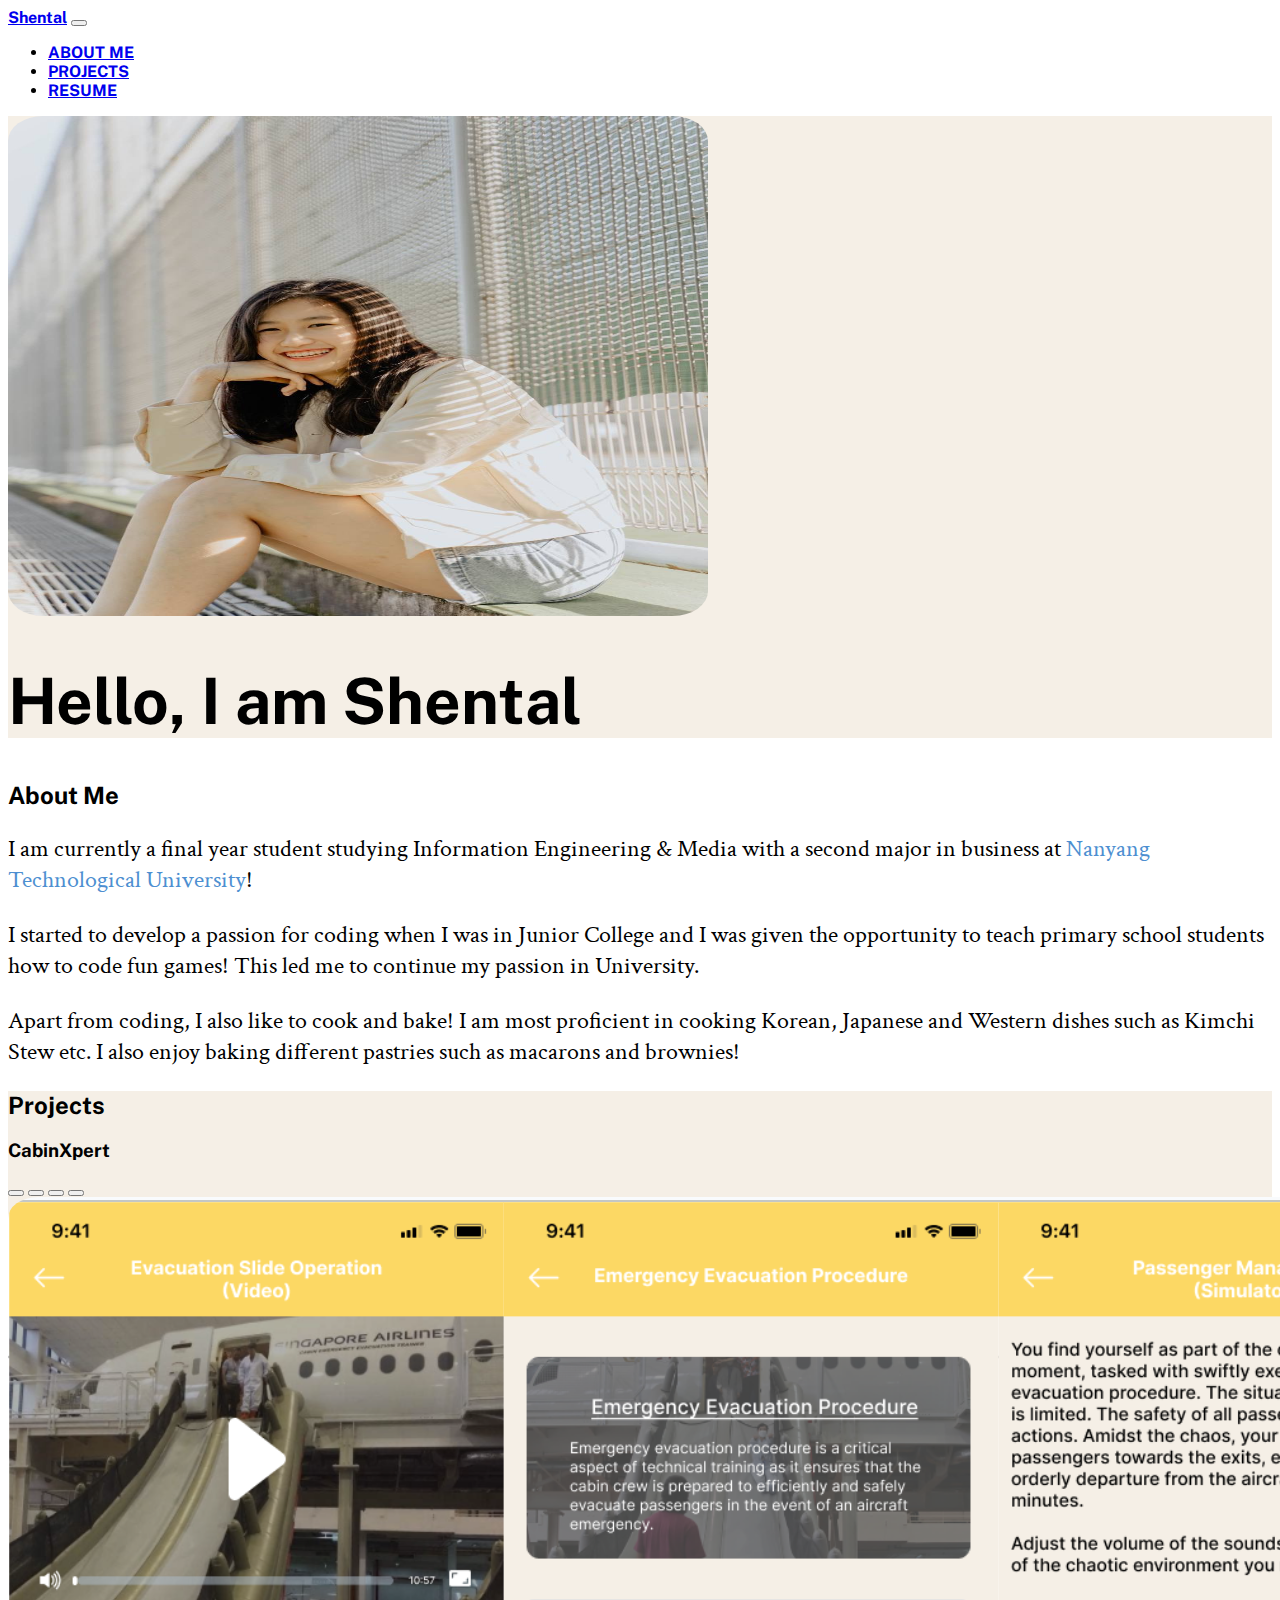
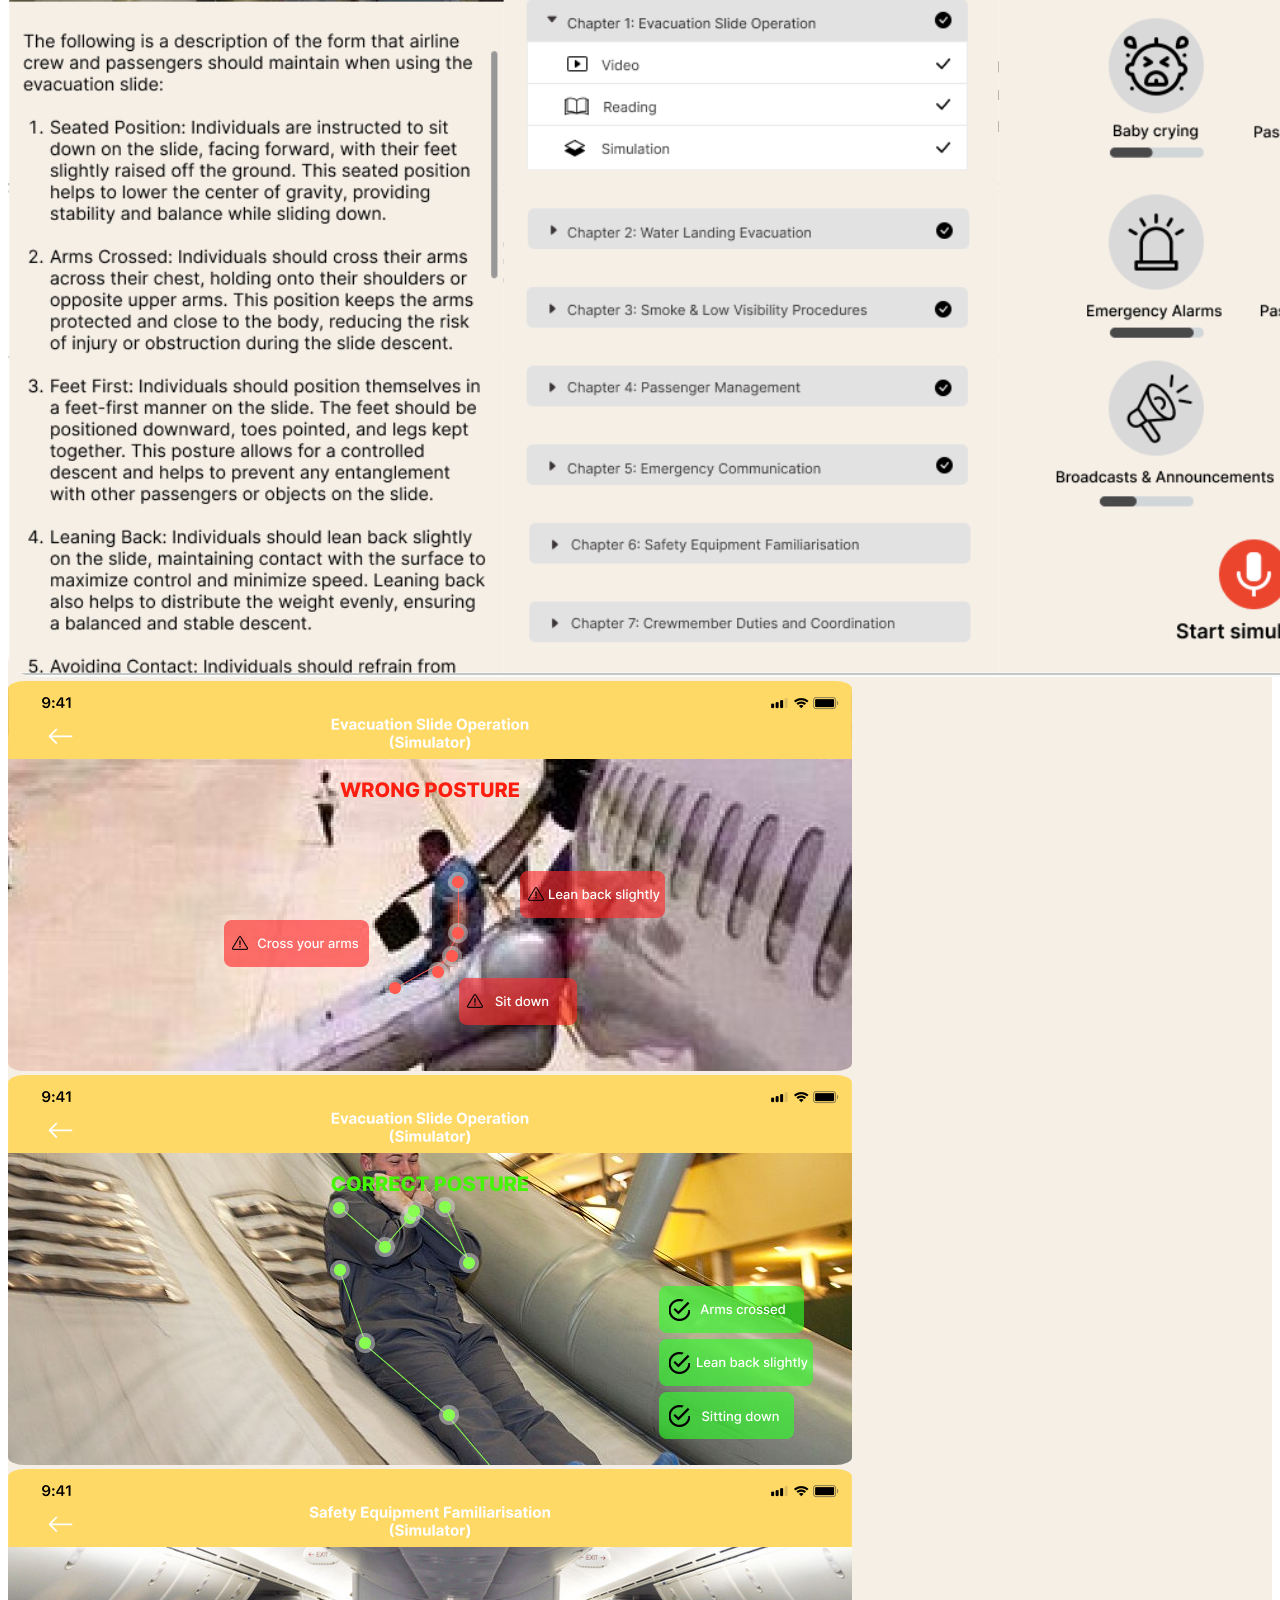
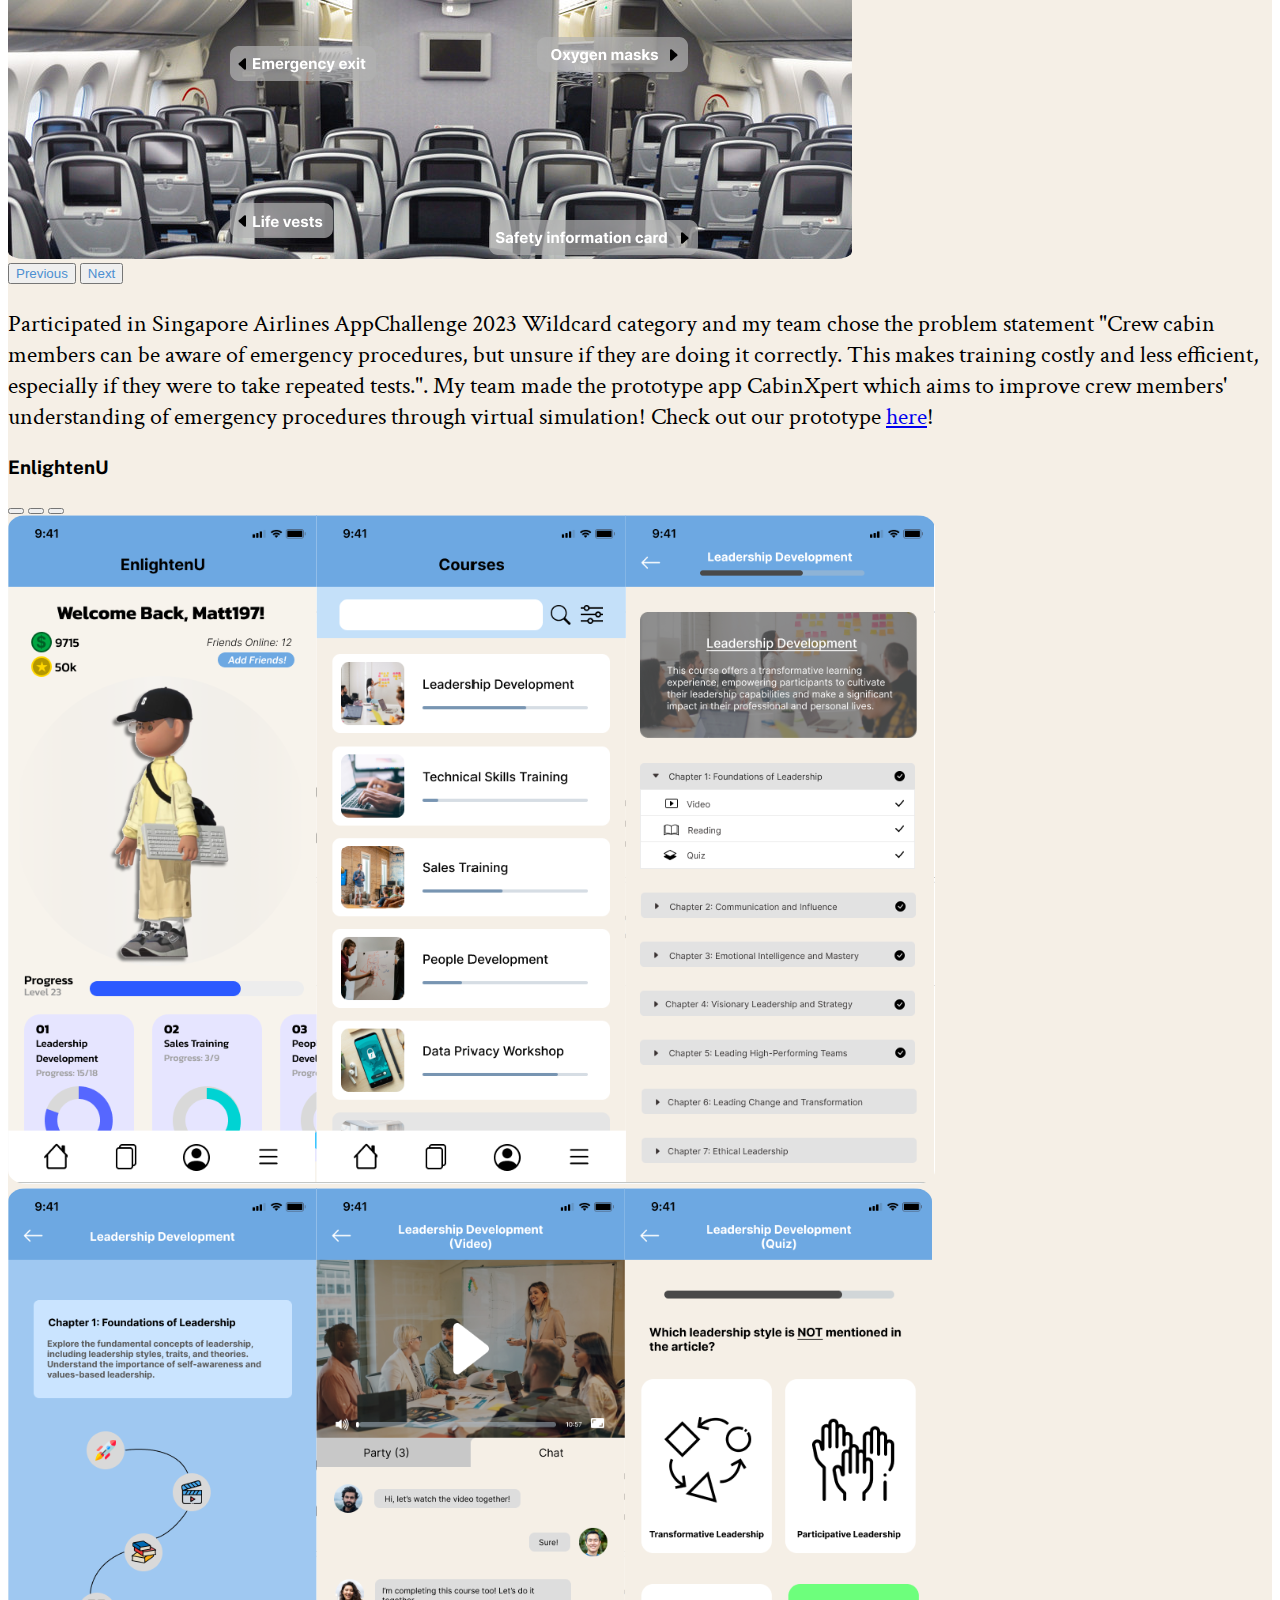
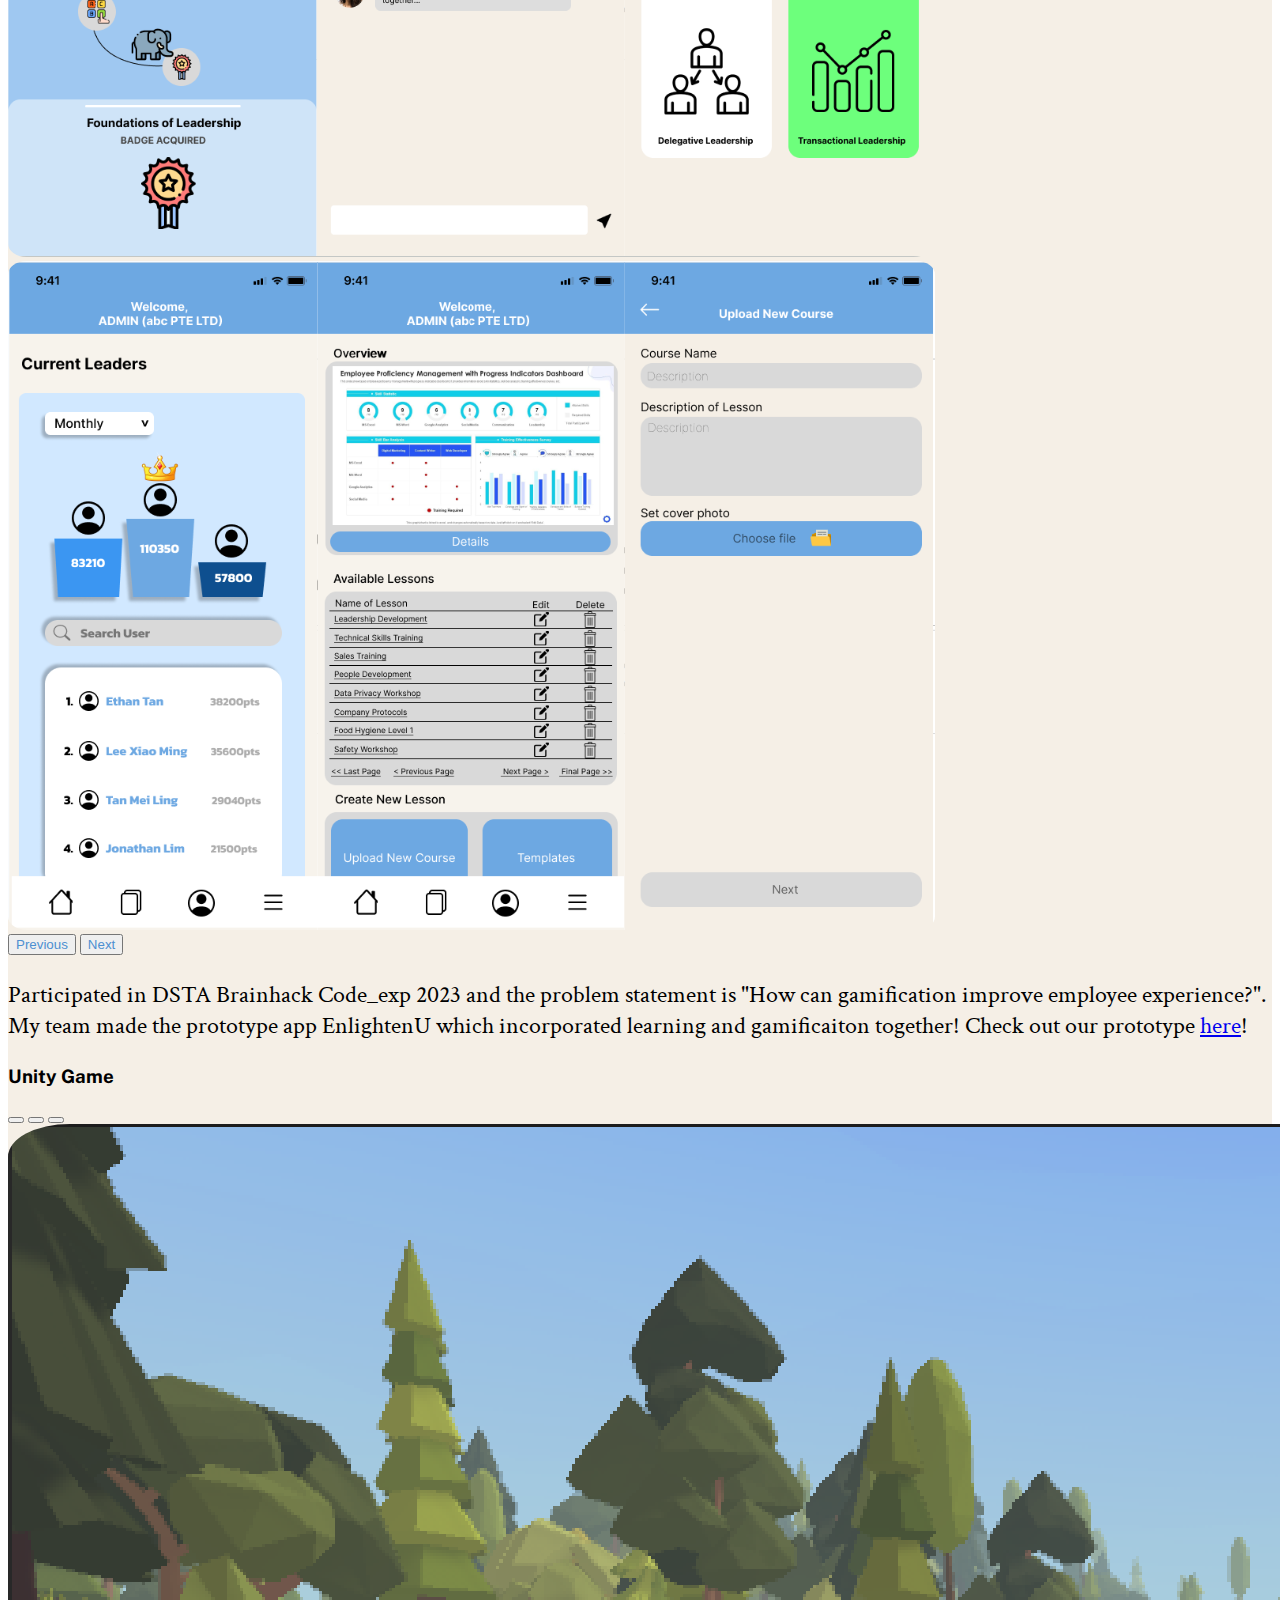
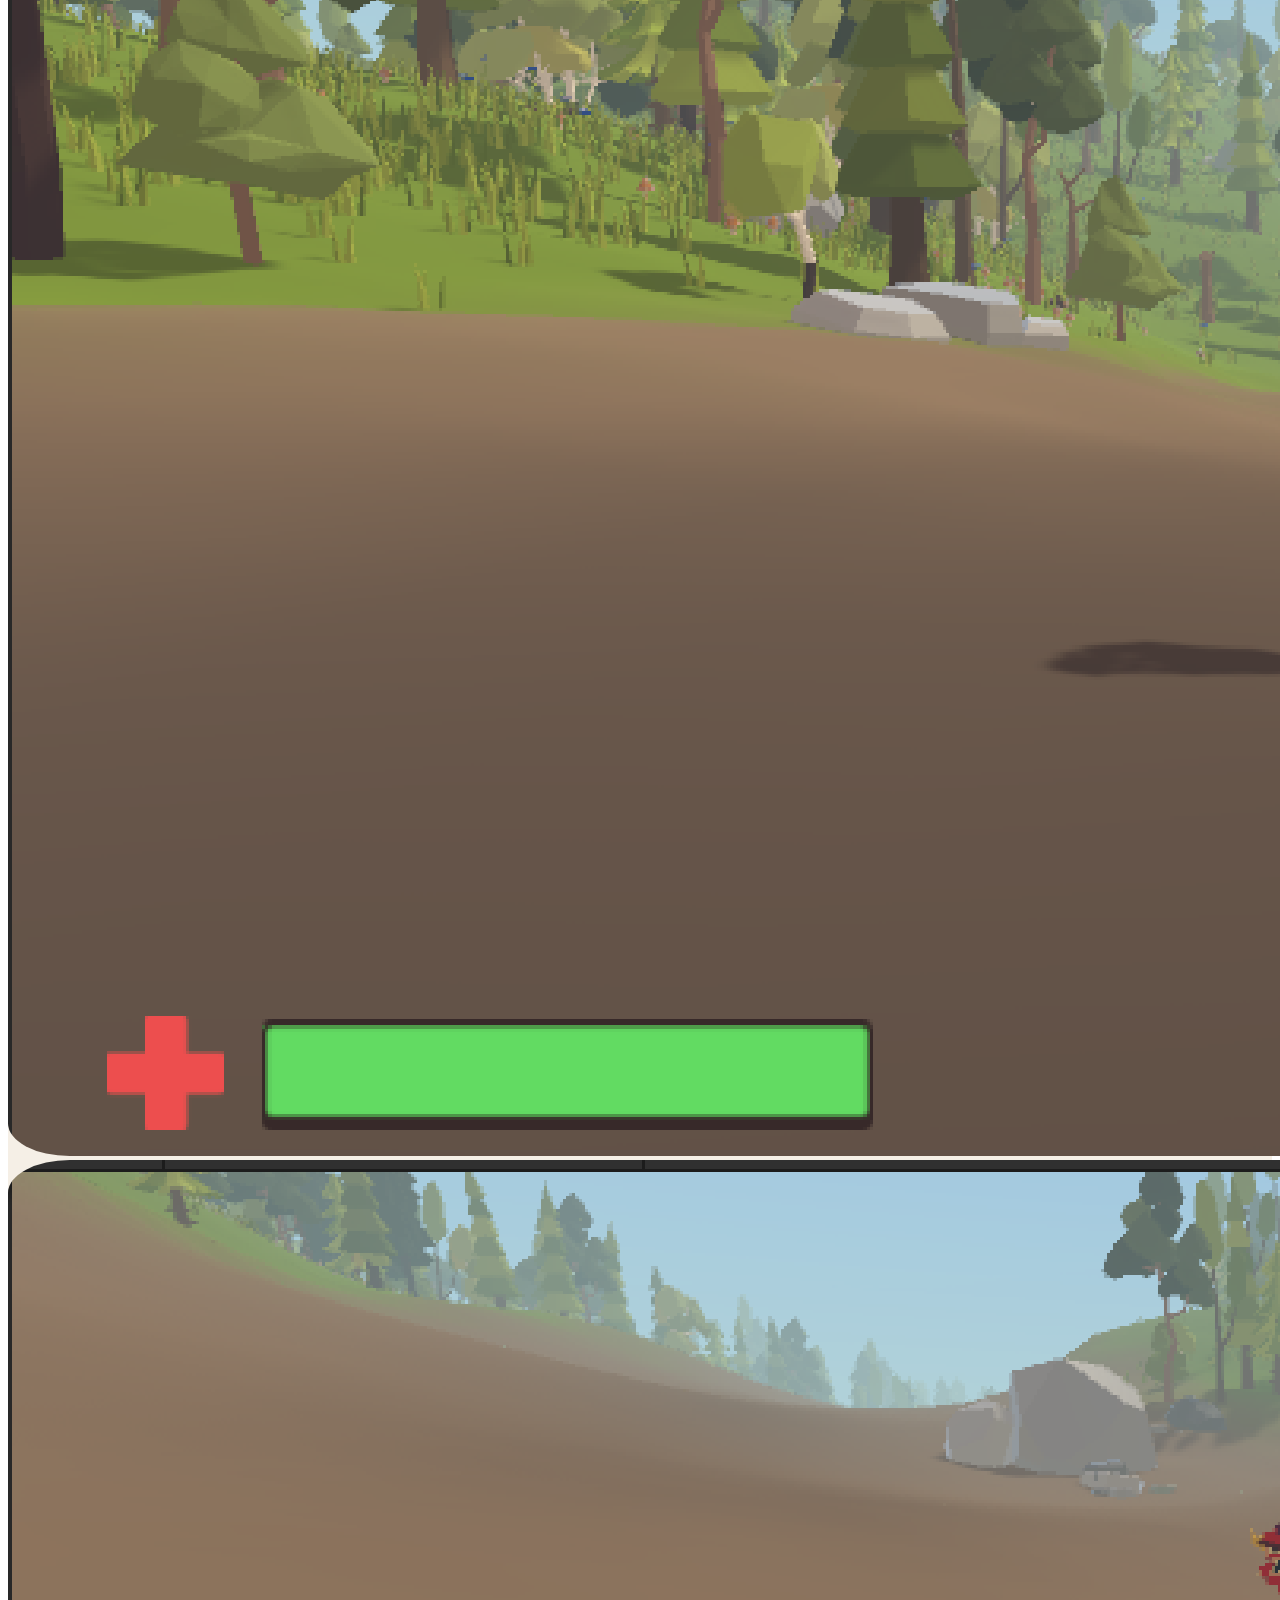
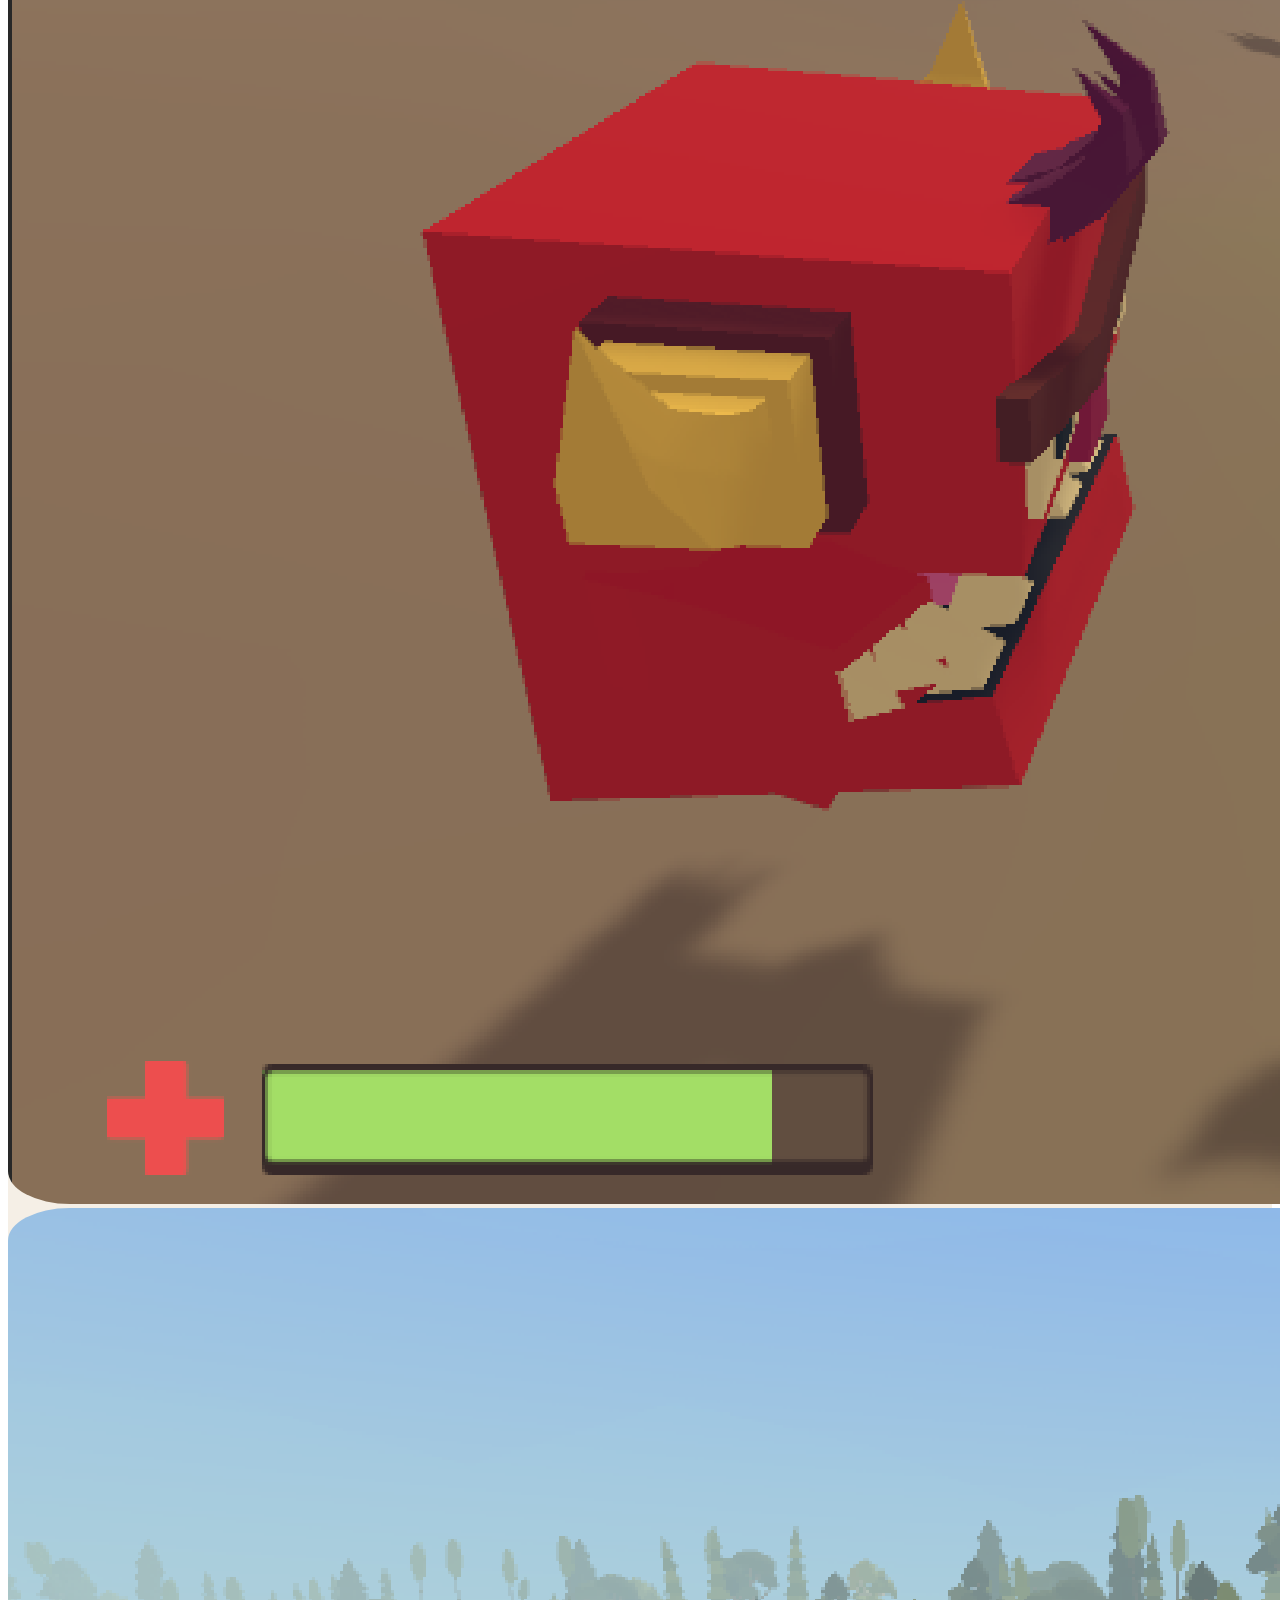
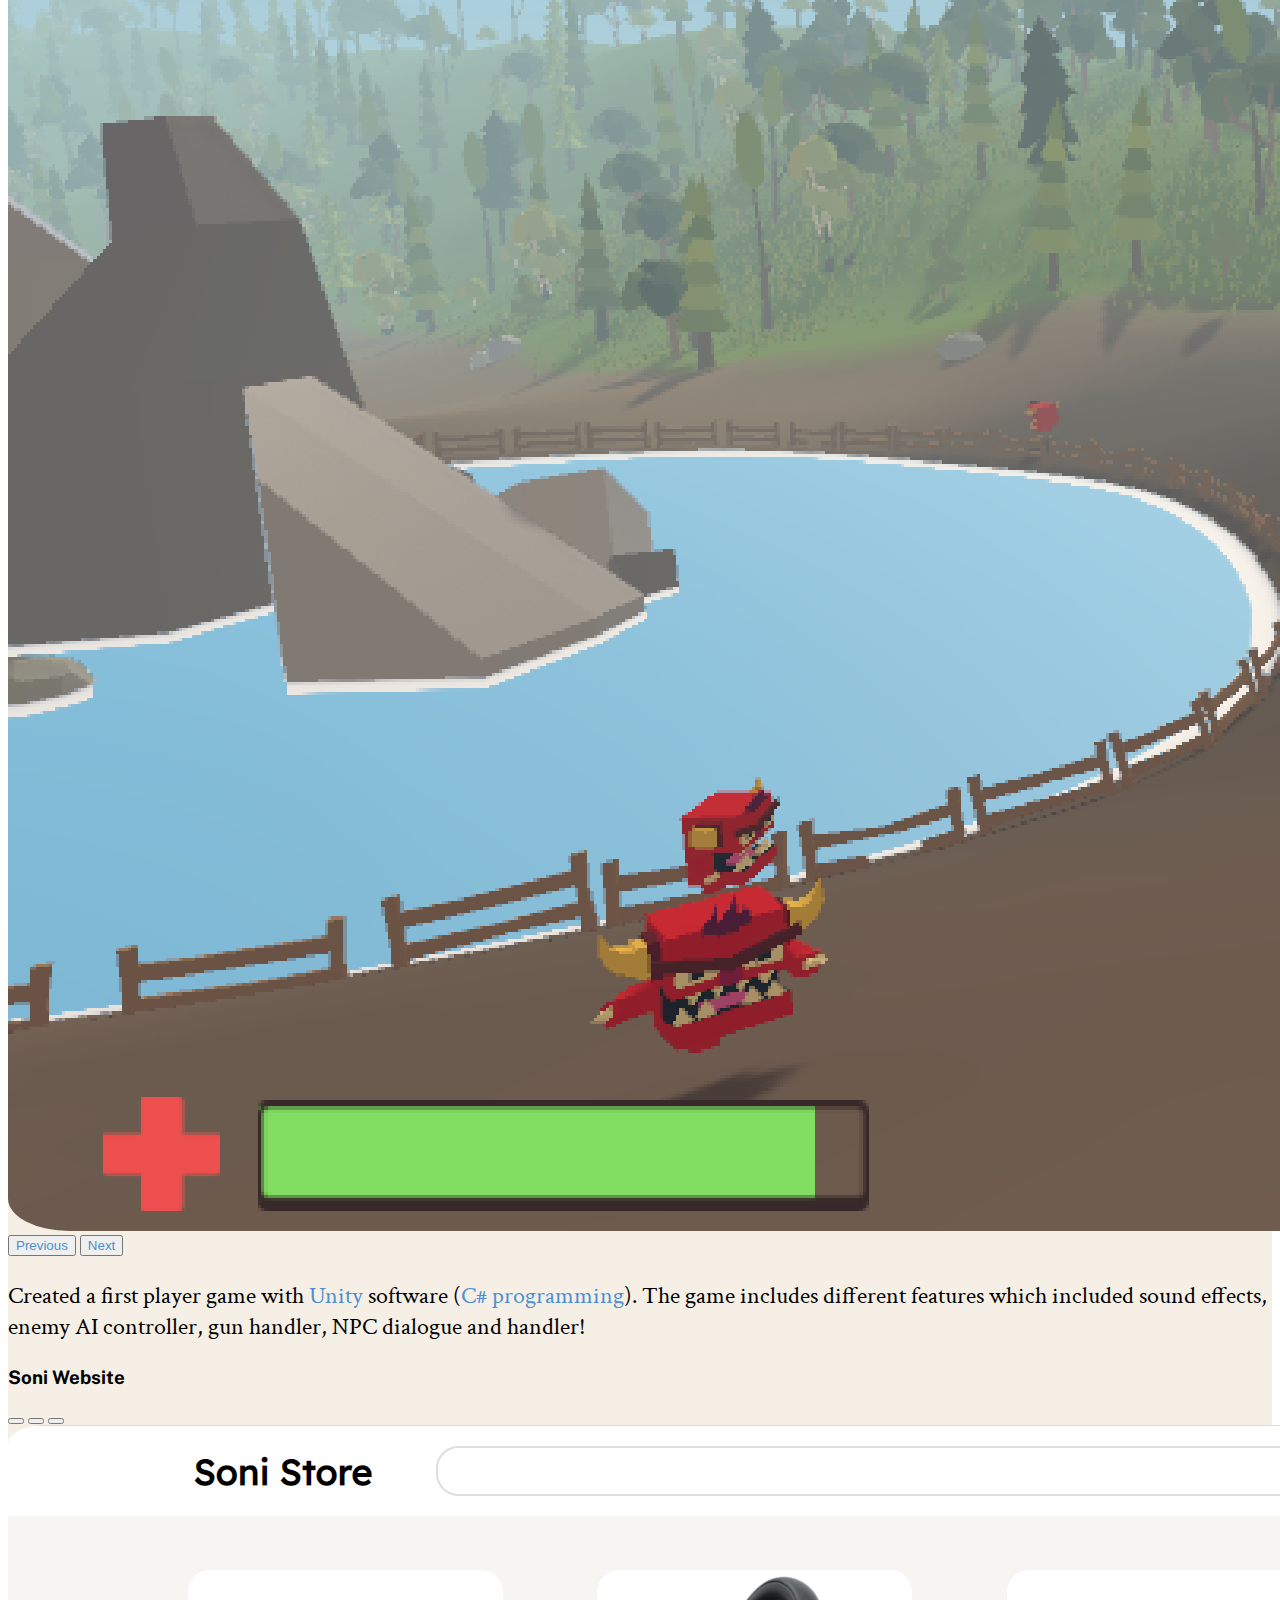
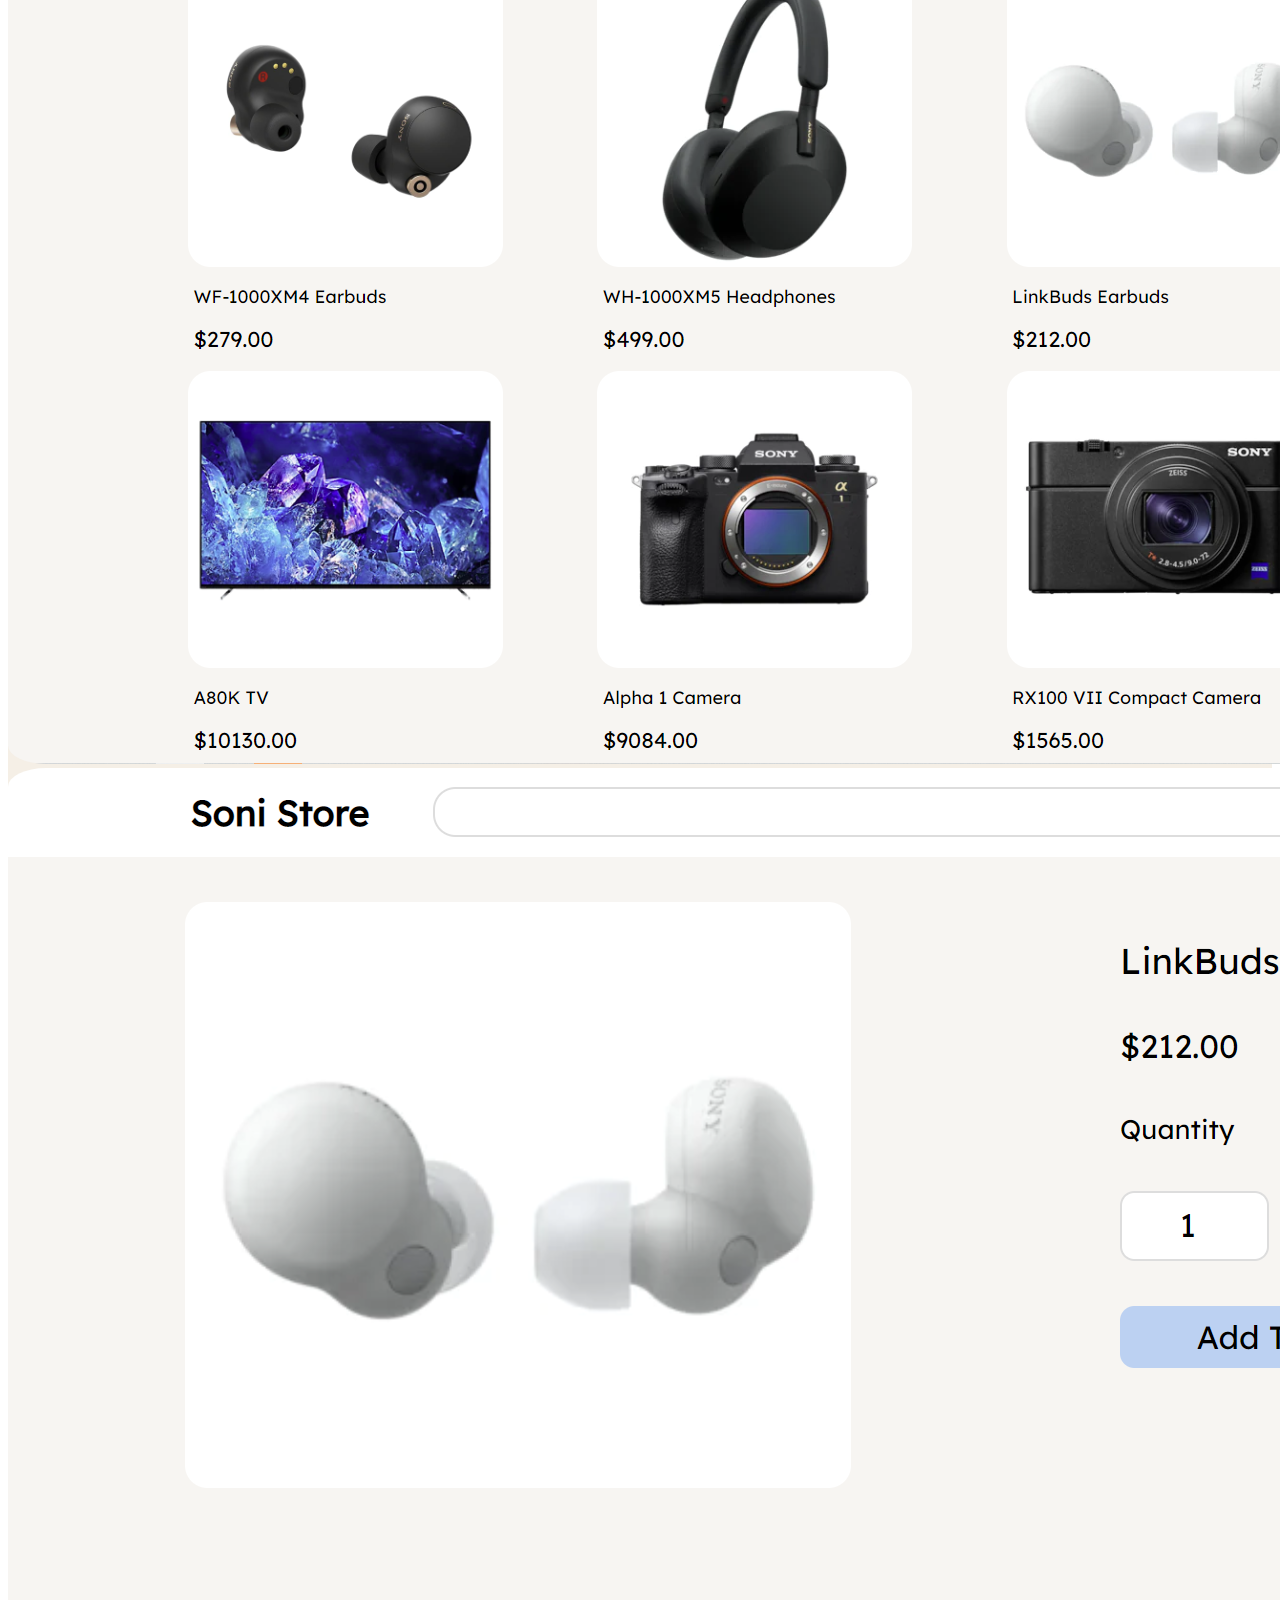
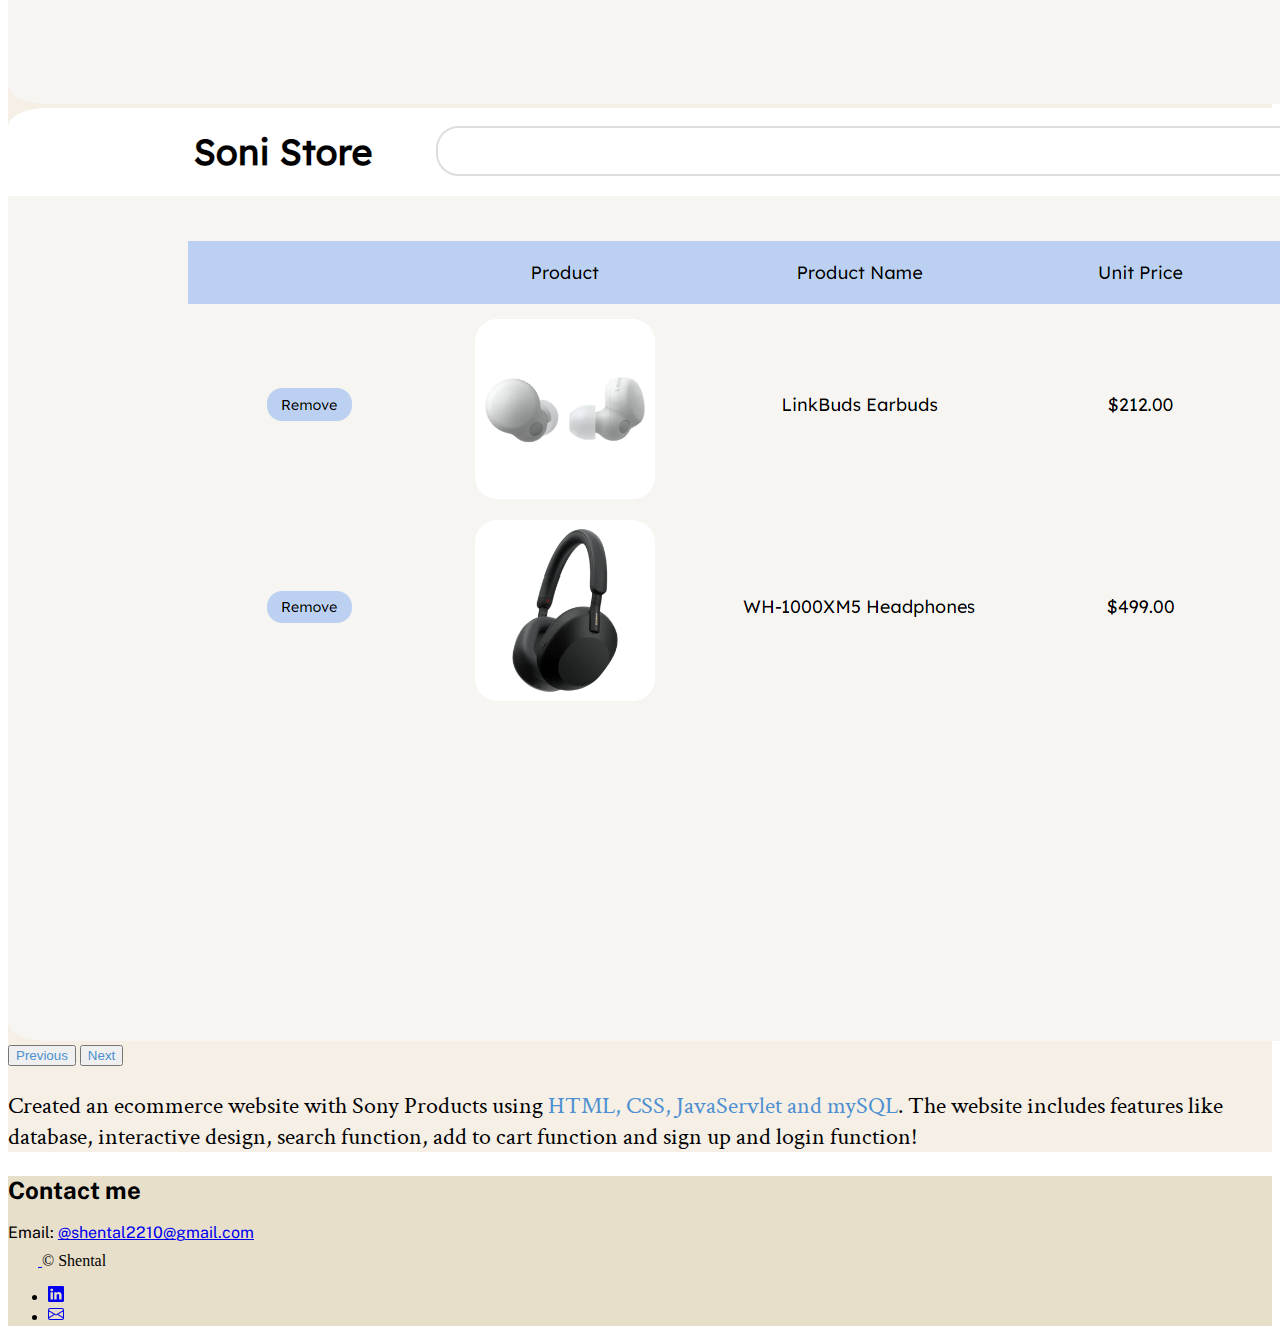
<file: index.html>
<!DOCTYPE html>
<html lang="en">

<head>
    <meta charset="UTF-8">
    <meta http-equiv="X-UA-Compatible" content="IE=edge">
    <meta name="viewport" content="width=device-width, initial-scale=1.0">
    <title>Shental Ang</title>
    <link rel="icon" type="image/x-icon" href="./Assets/images/shental-icon.jpg">
    <link href="https://cdn.jsdelivr.net/npm/bootstrap@5.3.0-alpha3/dist/css/bootstrap.min.css" rel="stylesheet"
        integrity="sha384-KK94CHFLLe+nY2dmCWGMq91rCGa5gtU4mk92HdvYe+M/SXH301p5ILy+dN9+nJOZ" crossorigin="anonymous">
    <link rel="preconnect" href="https://fonts.googleapis.com">
    <link rel="preconnect" href="https://fonts.gstatic.com" crossorigin>
    <link
        href="https://fonts.googleapis.com/css2?family=Crimson+Text&family=Libre+Baskerville&family=Public+Sans&display=swap"
        rel="stylesheet">
    <link href="./style.css" rel="stylesheet">
</head>

<body>
    <nav class="navbar navbar-expand-lg bg-body-tertiary">
        <div class="container-fluid">
            <a class="navbar-brand" href="#">Shental</a>
            <button class="navbar-toggler" type="button" data-bs-toggle="collapse"
                data-bs-target="#navbarSupportedContent" aria-controls="navbarSupportedContent" aria-expanded="false"
                aria-label="Toggle navigation">
                <span class="navbar-toggler-icon"></span>
            </button>
            <div class="collapse navbar-collapse" id="navbarSupportedContent">
                <ul class="navbar-nav me-auto mb-2 mb-lg-0">
                    <li class="nav-item">
                        <a class="nav-link active" aria-current="page" href="#about-me">ABOUT ME</a>
                    </li>
                    <li class="nav-item">
                        <a class="nav-link active" aria-current="page" href="#portfolio">PROJECTS</a>
                    </li>
                    <li class="nav-item">
                        <a class="nav-link active" href="./Assets/documents/Shental_Ang_Resume_2023.pdf">RESUME</a>
                    </li>

                </ul>
            </div>
        </div>
    </nav>
    <section id="title">
        <div class="container  px-4 py-5">
            <div class="row flex-lg-row-reverse align-items-center g-5 py-5">
                <div class="col-10 col-sm-8 col-lg-6">
                    <img src="./Assets/images/shental-shoot.jpg" class="d-block mx-lg-auto img-fluid"
                        alt="Bootstrap Themes" width="700" height="500" loading="lazy">
                </div>
                <div class="col-lg-6">
                    <h1 class="display-5 fw-bold text-body-emphasis lh-1 mb-3">Hello, I am Shental</h1>

                </div>
            </div>
        </div>
    </section>

    <section id="about-me">
        <div class="container py-5">
            <h2>About Me</h2>
            <p>I am currently a final year student studying Information Engineering & Media with a
                second major in business at <span>Nanyang Technological University</span>! 
            </p>
            <p>
                I started to develop a passion for coding when I was in Junior College and I was given the opportunity to teach primary school students how to code fun games! This led me to continue my passion in University.
            </p>
            <p>
                Apart from coding, I also like to cook and bake! I am most proficient in cooking Korean, Japanese and Western dishes such as Kimchi Stew etc. I also enjoy baking different pastries such as macarons and brownies!
            </p>
        </div>
    </section>

    <section id="portfolio">
        <div class="container py-5">
            <h2>Projects</h2>
            <div class="container">
                <div class="row my-5">
                    <h3>CabinXpert</h3>
                    <div class="col-12 col-sm-6 my-3">
                        <div id="carouselExampleIndicators" class="carousel slide">
                            <div class="carousel-indicators">
                                <button type="button" data-bs-target="#carouselExampleIndicators" data-bs-slide-to="0"
                                    class="active" aria-current="true" aria-label="Slide 1"></button>
                                <button type="button" data-bs-target="#carouselExampleIndicators" data-bs-slide-to="1"
                                    aria-label="Slide 2"></button>
                                <button type="button" data-bs-target="#carouselExampleIndicators" data-bs-slide-to="2"
                                    aria-label="Slide 3"></button>
                                <button type="button" data-bs-target="#carouselExampleIndicators" data-bs-slide-to="3"
                                    aria-label="Slide 4"></button>
                            </div>
                            <div class="carousel-inner">
                                <div class="carousel-item active">
                                    <img src="./Assets/images/CabinXpert_Image1.png" class="d-block w-100"
                                        alt="CabinXpert picture 1">
                                </div>
                                <div class="carousel-item">
                                    <img src="./Assets/images/CabinXpert_Image2.png" class="d-block w-100"
                                        alt="CabinXpert picture 2">
                                </div>
                                <div class="carousel-item">
                                    <img src="./Assets/images/CabinXpert_Image3.png" class="d-block w-100"
                                        alt="CabinXpert picture 3">
                                </div>
                                <div class="carousel-item">
                                    <img src="./Assets/images/CabinXpert_Image4.png" class="d-block w-100"
                                        alt="CabinXpert picture 4">
                                </div>
                            </div>
                            <button class="carousel-control-prev" type="button"
                                data-bs-target="#carouselExampleIndicators" data-bs-slide="prev">
                                <span class="carousel-control-prev-icon" aria-hidden="true"></span>
                                <span class="visually-hidden">Previous</span>
                            </button>
                            <button class="carousel-control-next" type="button"
                                data-bs-target="#carouselExampleIndicators" data-bs-slide="next">
                                <span class="carousel-control-next-icon" aria-hidden="true"></span>
                                <span class="visually-hidden">Next</span>
                            </button>
                        </div>
                    </div>
                    <div class="col-12 col-sm-6 my-3">
                        <p>Participated in Singapore Airlines AppChallenge 2023 Wildcard category and my team chose the problem statement "Crew cabin members can be aware of emergency procedures, but unsure if they are doing it correctly. This makes training costly and less efficient, especially if they were to take repeated tests.". My team made the prototype app CabinXpert which aims to improve crew members' understanding of emergency procedures through virtual simulation! Check out our prototype <a href=https://www.figma.com/file/14FqvxL669tnw0Mos39UJM/Singapore-Airlines-AppChallenge-(Team-Rojak)?type=design&node-id=0%3A1&mode=design&t=eUwgIhXijuMPXTD1-1>here</a>! </p>
                    </div>
                </div>
                <div class="row my-5">
                    <h3>EnlightenU</h3>
                    <div class="col-12 col-sm-6 my-3">
                        <div id="carouselExampleIndicators2" class="carousel slide">
                            <div class="carousel-indicators">
                                <button type="button" data-bs-target="#carouselExampleIndicators2" data-bs-slide-to="0"
                                    class="active" aria-current="true" aria-label="Slide 1"></button>
                                <button type="button" data-bs-target="#carouselExampleIndicators2" data-bs-slide-to="1"
                                    aria-label="Slide 2"></button>
                                <button type="button" data-bs-target="#carouselExampleIndicators2" data-bs-slide-to="2"
                                    aria-label="Slide 3"></button>
                            </div>
                            <div class="carousel-inner">
                                <div class="carousel-item active">
                                    <img src="./Assets/images/EnlightenU_Image1.png" class="d-block w-100"
                                        alt="EnlightenU picture 1">
                                </div>
                                <div class="carousel-item">
                                    <img src="./Assets/images/EnlightenU_Image2.png" class="d-block w-100"
                                        alt="EnlightenU picture 2">
                                </div>
                                <div class="carousel-item">
                                    <img src="./Assets/images/EnlightenU_Image3.png" class="d-block w-100"
                                        alt="EnlightenU picture 3">
                                </div>
                            </div>
                            <button class="carousel-control-prev" type="button"
                                data-bs-target="#carouselExampleIndicators2" data-bs-slide="prev">
                                <span class="carousel-control-prev-icon" aria-hidden="true"></span>
                                <span class="visually-hidden">Previous</span>
                            </button>
                            <button class="carousel-control-next" type="button"
                                data-bs-target="#carouselExampleIndicators2" data-bs-slide="next">
                                <span class="carousel-control-next-icon" aria-hidden="true"></span>
                                <span class="visually-hidden">Next</span>
                            </button>
                        </div>
                    </div>
                    <div class="col-12 col-sm-6 my-3">
                        <p>Participated in DSTA Brainhack Code_exp 2023 and the problem statement is "How can gamification improve employee experience?". My team made the prototype app EnlightenU which incorporated learning and gamificaiton together! Check out our prototype <a href=https://www.figma.com/file/0Y45Oz3IOoScq7F2qzMcg3/DSTA-Code-exp-2023-Cat-2-Group-70-Prototype?type=design&node-id=87%3A323&mode=design&t=LSyE2SX0fNsZSyWi-1>here</a>! </p>
                    </div>
                </div>
                <div class="row my-5">
                    <h3>Unity Game</h3>
                    <div class="col-12 col-sm-6 my-3">
                        <div id="carouselExampleIndicators3" class="carousel slide">
                            <div class="carousel-indicators">
                                <button type="button" data-bs-target="#carouselExampleIndicators3" data-bs-slide-to="0"
                                    class="active" aria-current="true" aria-label="Slide 1"></button>
                                <button type="button" data-bs-target="#carouselExampleIndicators3" data-bs-slide-to="1"
                                    aria-label="Slide 2"></button>
                                <button type="button" data-bs-target="#carouselExampleIndicators3" data-bs-slide-to="2"
                                    aria-label="Slide 3"></button>
                            </div>
                            <div class="carousel-inner">
                                <div class="carousel-item active">
                                    <img src="./Assets/images/unity-game-1.png" class="d-block w-100"
                                        alt="unity game picture 1">
                                </div>
                                <div class="carousel-item">
                                    <img src="./Assets/images/unity-game-2.png" class="d-block w-100"
                                        alt="unity game picture 2">
                                </div>
                                <div class="carousel-item">
                                    <img src="./Assets/images/unity-game-3.png" class="d-block w-100"
                                        alt="unity game picture 3">
                                </div>
                            </div>
                            <button class="carousel-control-prev" type="button"
                                data-bs-target="#carouselExampleIndicators3" data-bs-slide="prev">
                                <span class="carousel-control-prev-icon" aria-hidden="true"></span>
                                <span class="visually-hidden">Previous</span>
                            </button>
                            <button class="carousel-control-next" type="button"
                                data-bs-target="#carouselExampleIndicators3" data-bs-slide="next">
                                <span class="carousel-control-next-icon" aria-hidden="true"></span>
                                <span class="visually-hidden">Next</span>
                            </button>
                        </div>
                    </div>
                    <div class="col-12 col-sm-6 my-3">
                        <p>Created a first player game with <span>Unity</span> software (<span>C# programming</span>). The game includes different features which included sound effects, enemy AI controller, gun handler, NPC dialogue and handler!
                             </p>
                    </div>
                </div>
                <div class="row my-5">
                    <h3>Soni Website</h3>
                    <div class="col-12 col-sm-6 my-3">
                        <div id="carouselExampleIndicators4" class="carousel slide">
                            <div class="carousel-indicators">
                                <button type="button" data-bs-target="#carouselExampleIndicators4" data-bs-slide-to="0"
                                    class="active" aria-current="true" aria-label="Slide 1"></button>
                                <button type="button" data-bs-target="#carouselExampleIndicators4" data-bs-slide-to="1"
                                    aria-label="Slide 2"></button>
                                <button type="button" data-bs-target="#carouselExampleIndicators4" data-bs-slide-to="2"
                                    aria-label="Slide 3"></button>
                            </div>
                            <div class="carousel-inner">
                                <div class="carousel-item active">
                                    <img src="./Assets/images/sonistore-1.png" class="d-block w-100"
                                        alt="unity game picture 1">
                                </div>
                                <div class="carousel-item">
                                    <img src="./Assets/images/sonistore-2.png" class="d-block w-100"
                                        alt="unity game picture 2">
                                </div>
                                <div class="carousel-item">
                                    <img src="./Assets/images/sonistore-3.png" class="d-block w-100"
                                        alt="unity game picture 3">
                                </div>
                            </div>
                            <button class="carousel-control-prev" type="button"
                                data-bs-target="#carouselExampleIndicators4" data-bs-slide="prev">
                                <span class="carousel-control-prev-icon" aria-hidden="true"></span>
                                <span class="visually-hidden">Previous</span>
                            </button>
                            <button class="carousel-control-next" type="button"
                                data-bs-target="#carouselExampleIndicators4" data-bs-slide="next">
                                <span class="carousel-control-next-icon" aria-hidden="true"></span>
                                <span class="visually-hidden">Next</span>
                            </button>
                        </div>
                    </div>
                    <div class="col-12 col-sm-6 my-3">
                        <p>Created an ecommerce website with Sony Products using <span>HTML, CSS, JavaServlet and mySQL</span>. The website
                            includes features like database, interactive design, search function, add to cart function and sign up and login function!
                        </p>
                    </div>
                </div>
            </div>
        </div>
    </section>

    <section id="contact-me">
        <div class="container py-5">
            <h2>Contact me</h2>
            <p>Email: <a href="mailto: shental2210@gmail.com">@shental2210@gmail.com</a></p>
        </div>
    </section>

    <section id="footer">
        <div class="container">
            <footer class="d-flex flex-wrap justify-content-between align-items-center py-3 border-top">
                <div class="col-md-4 d-flex align-items-center">
                    <a href="/" class="mb-3 me-2 mb-md-0 text-body-secondary text-decoration-none lh-1">
                        <svg class="bi" width="30" height="24">
                            <use xlink:href="#bootstrap"></use>
                        </svg>
                    </a>
                    <span class="mb-3 mb-md-0 text-body-secondary">© Shental </span>
                </div>
                <ul class="nav col-md-4 justify-content-end list-unstyled d-flex">
                    <li class="ms-3"><a class="text-body-secondary"
                            href="https://www.linkedin.com/in/shental-ang-058509271/">
                            <svg xmlns="http://www.w3.org/2000/svg" width="16" height="16" fill="currentColor"
                                class="bi bi-linkedin" viewBox="0 0 16 16">
                                <path
                                    d="M0 1.146C0 .513.526 0 1.175 0h13.65C15.474 0 16 .513 16 1.146v13.708c0 .633-.526 1.146-1.175 1.146H1.175C.526 16 0 15.487 0 14.854V1.146zm4.943 12.248V6.169H2.542v7.225h2.401zm-1.2-8.212c.837 0 1.358-.554 1.358-1.248-.015-.709-.52-1.248-1.342-1.248-.822 0-1.359.54-1.359 1.248 0 .694.521 1.248 1.327 1.248h.016zm4.908 8.212V9.359c0-.216.016-.432.08-.586.173-.431.568-.878 1.232-.878.869 0 1.216.662 1.216 1.634v3.865h2.401V9.25c0-2.22-1.184-3.252-2.764-3.252-1.274 0-1.845.7-2.165 1.193v.025h-.016a5.54 5.54 0 0 1 .016-.025V6.169h-2.4c.03.678 0 7.225 0 7.225h2.4z" />
                            </svg></a></li>
                    <li class="ms-3"><a class="text-body-secondary" href="mailto: shental2210@gmail.com">
                            <svg xmlns="http://www.w3.org/2000/svg" width="16" height="16" fill="currentColor"
                                class="bi bi-envelope" viewBox="0 0 16 16">
                                <path
                                    d="M0 4a2 2 0 0 1 2-2h12a2 2 0 0 1 2 2v8a2 2 0 0 1-2 2H2a2 2 0 0 1-2-2V4Zm2-1a1 1 0 0 0-1 1v.217l7 4.2 7-4.2V4a1 1 0 0 0-1-1H2Zm13 2.383-4.708 2.825L15 11.105V5.383Zm-.034 6.876-5.64-3.471L8 9.583l-1.326-.795-5.64 3.47A1 1 0 0 0 2 13h12a1 1 0 0 0 .966-.741ZM1 11.105l4.708-2.897L1 5.383v5.722Z" />
                            </svg>
                            </svg></a></li>

                </ul>
            </footer>
        </div>
    </section>

    <script src="https://cdn.jsdelivr.net/npm/bootstrap@5.3.0-alpha3/dist/js/bootstrap.bundle.min.js"
        integrity="sha384-ENjdO4Dr2bkBIFxQpeoTz1HIcje39Wm4jDKdf19U8gI4ddQ3GYNS7NTKfAdVQSZe"
        crossorigin="anonymous"></script>
</body>

</html>
</file>
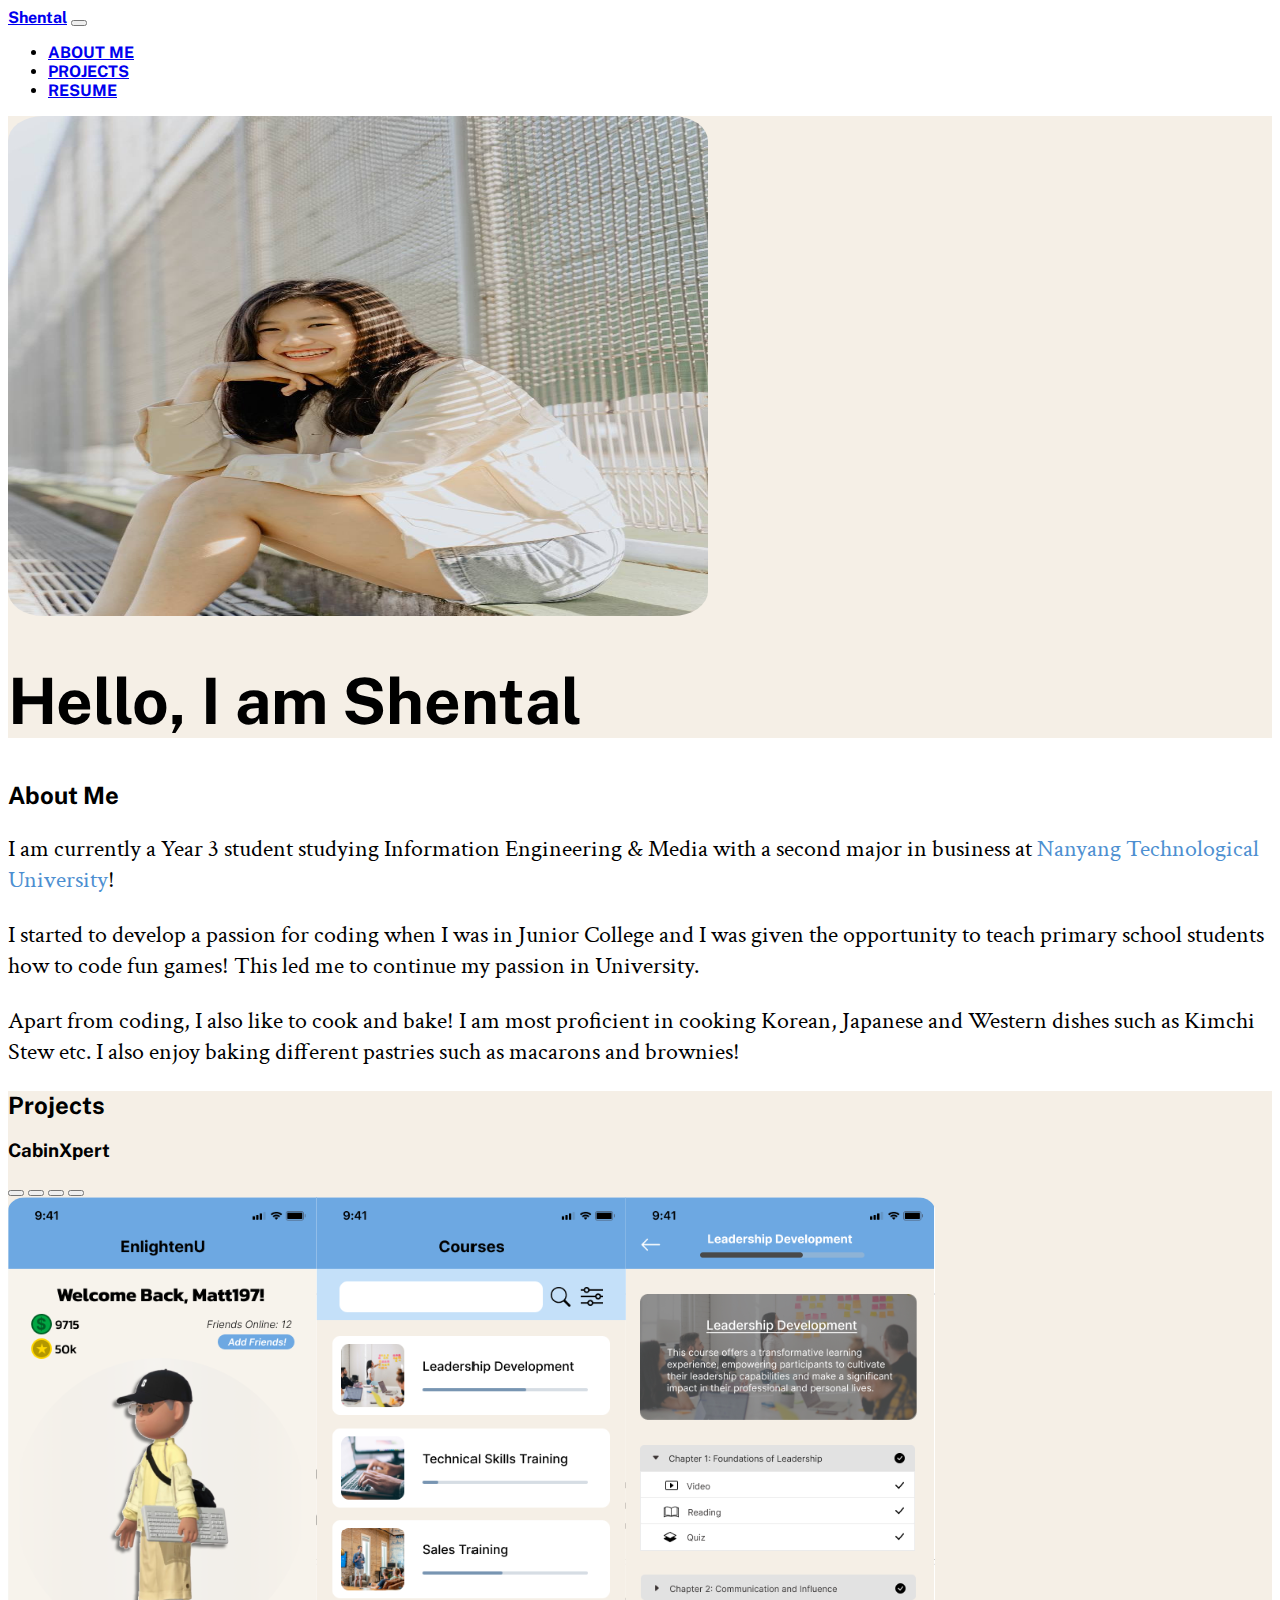
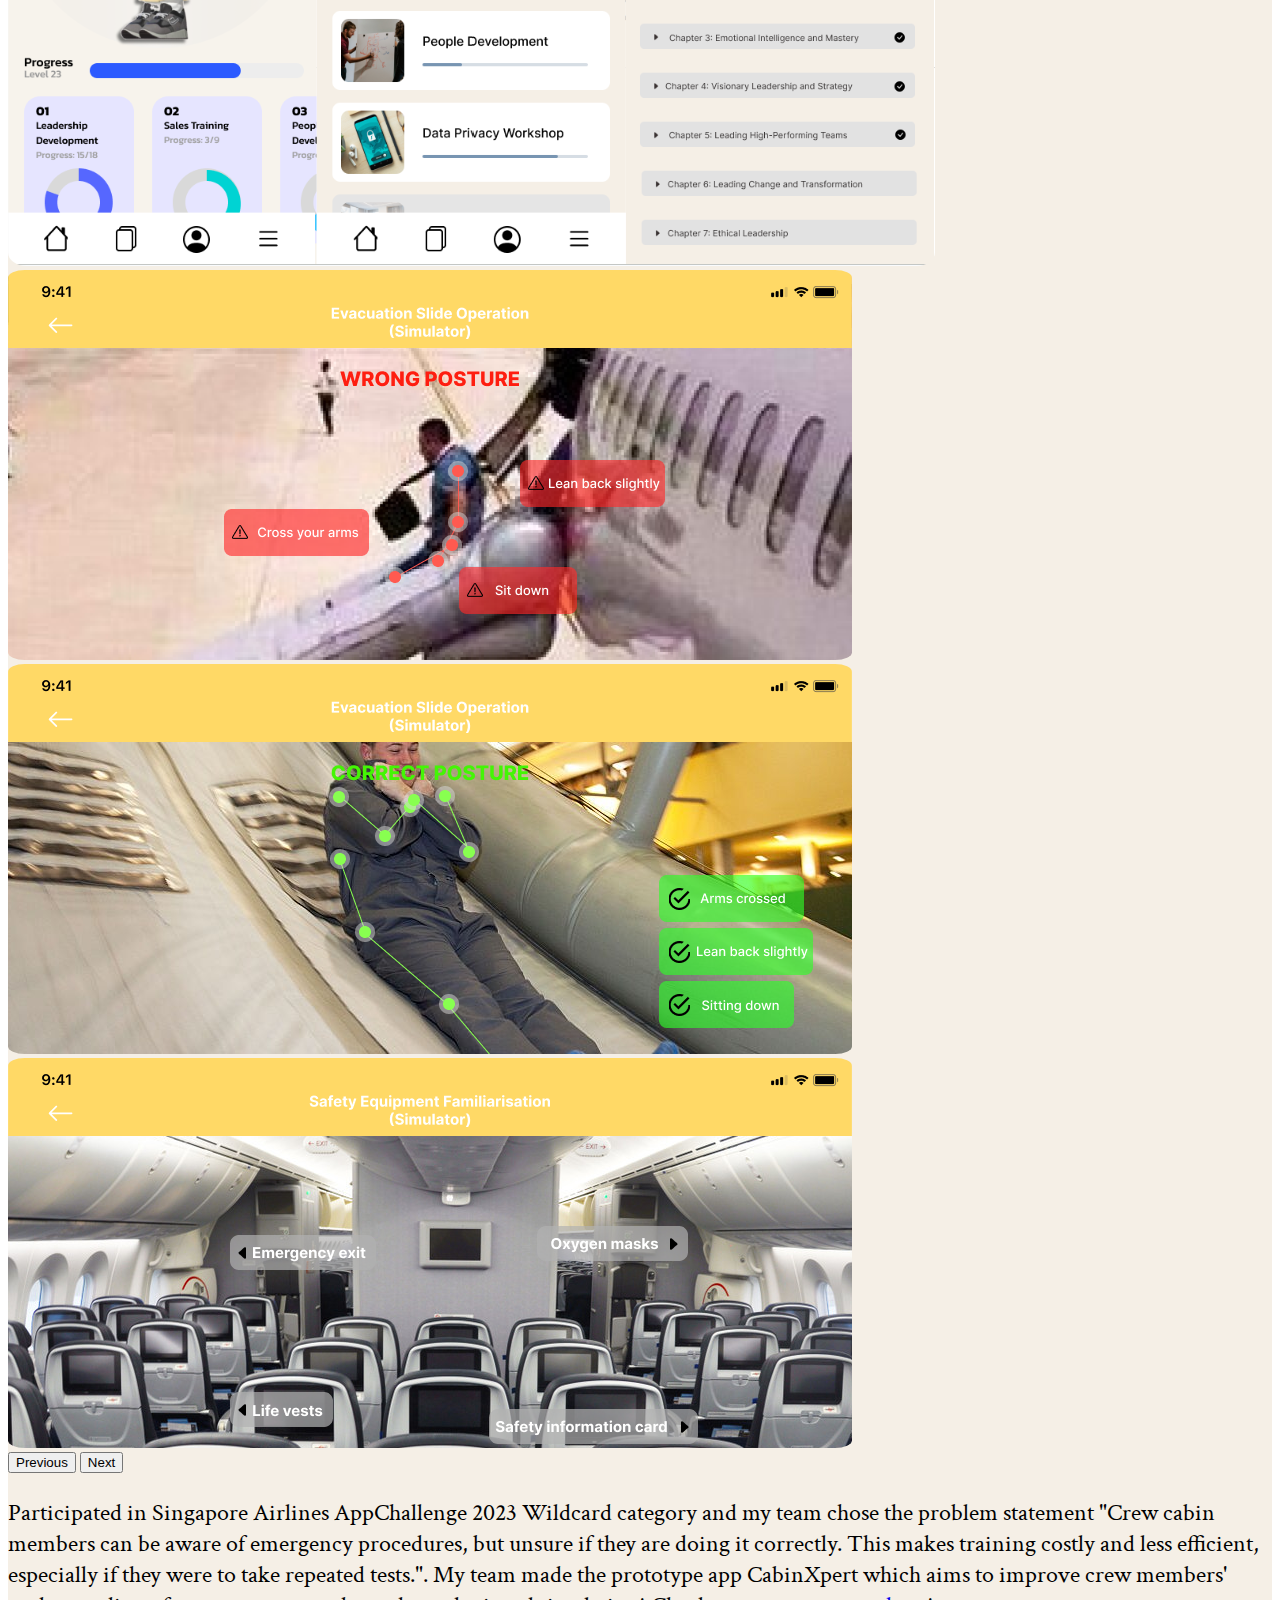
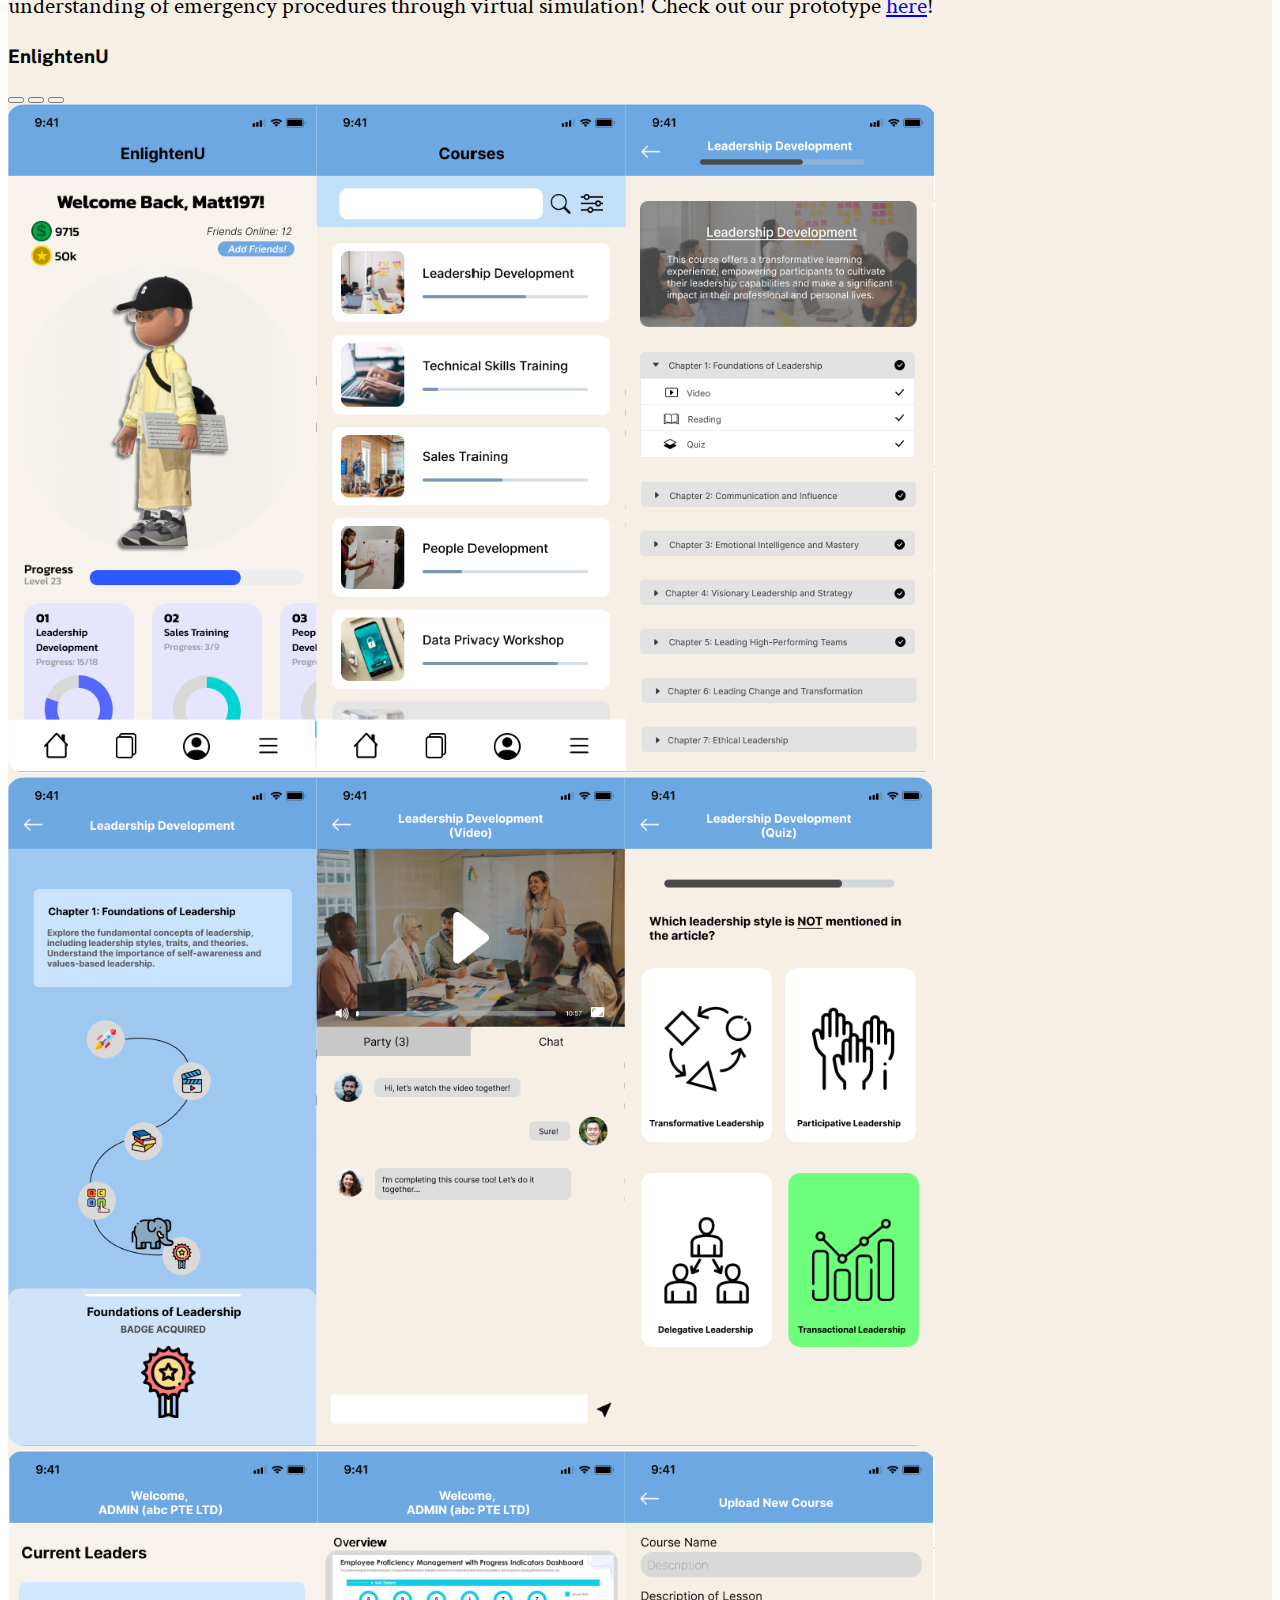
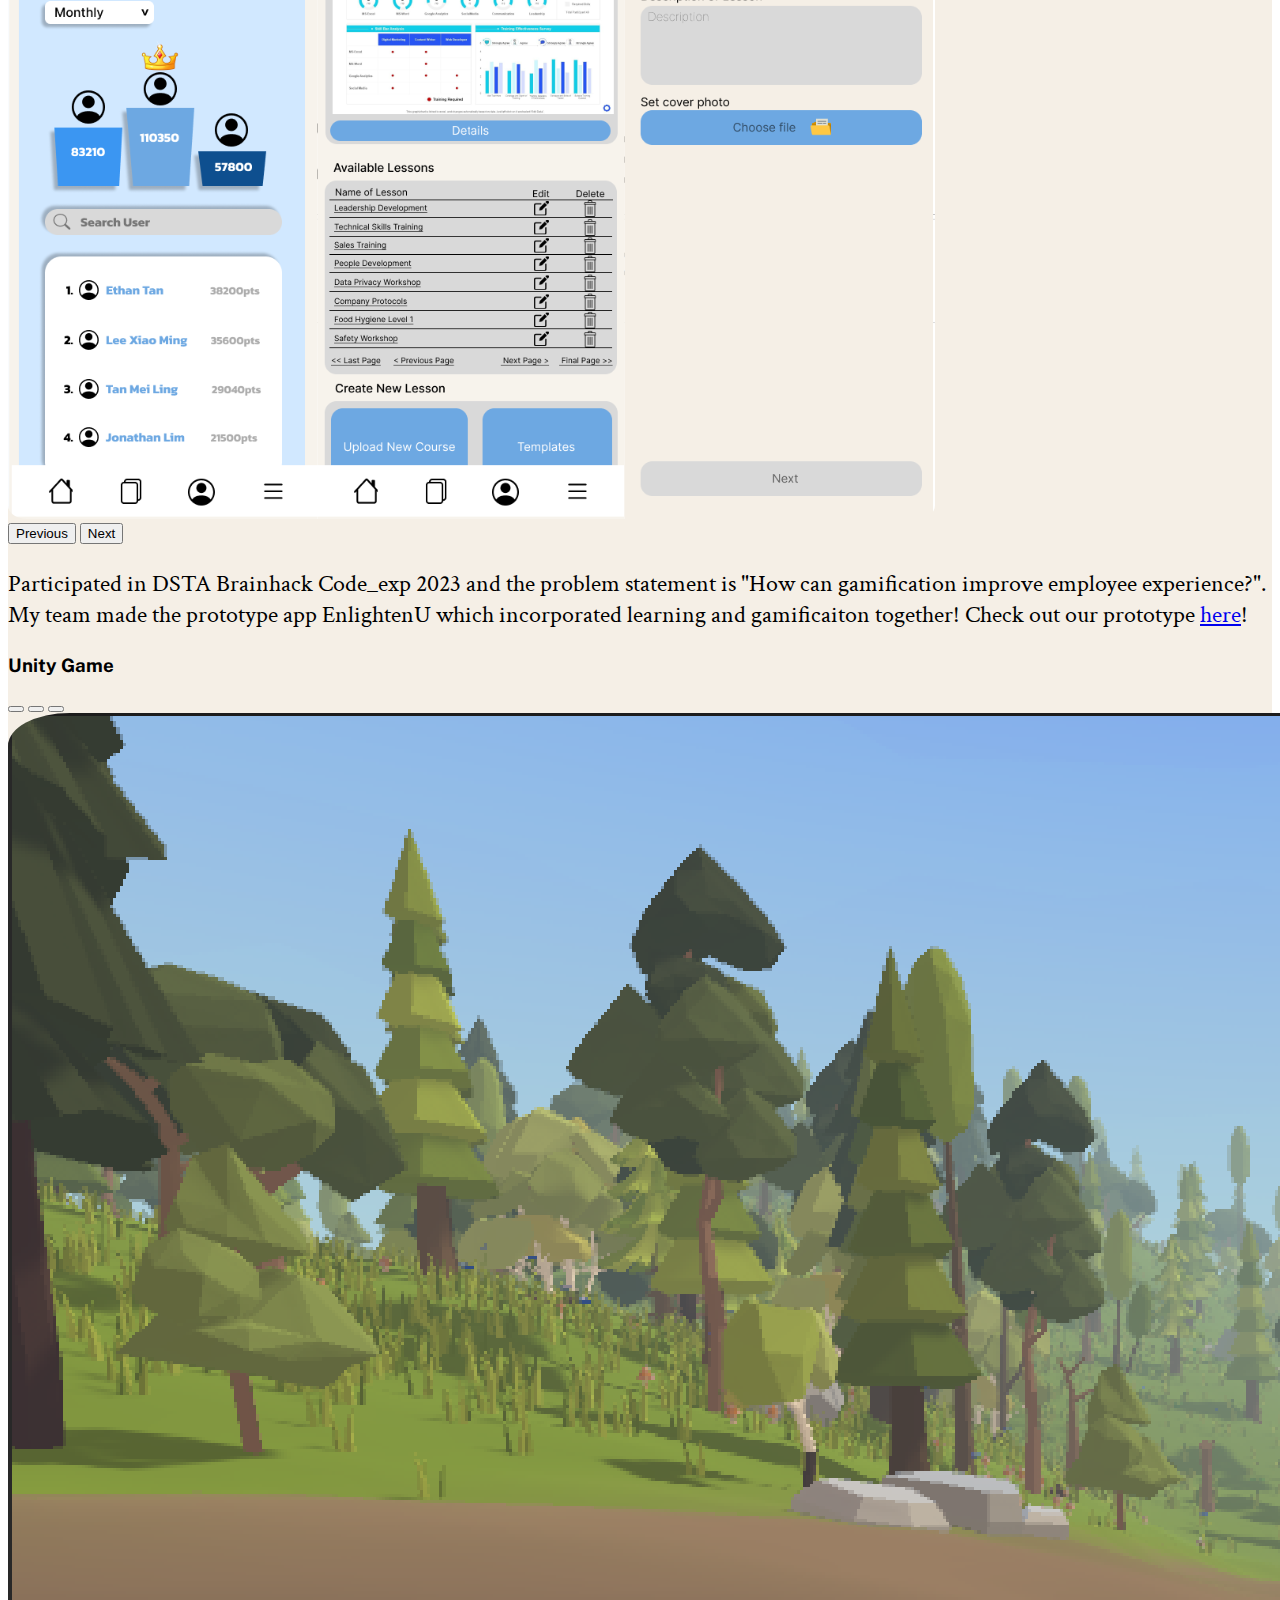
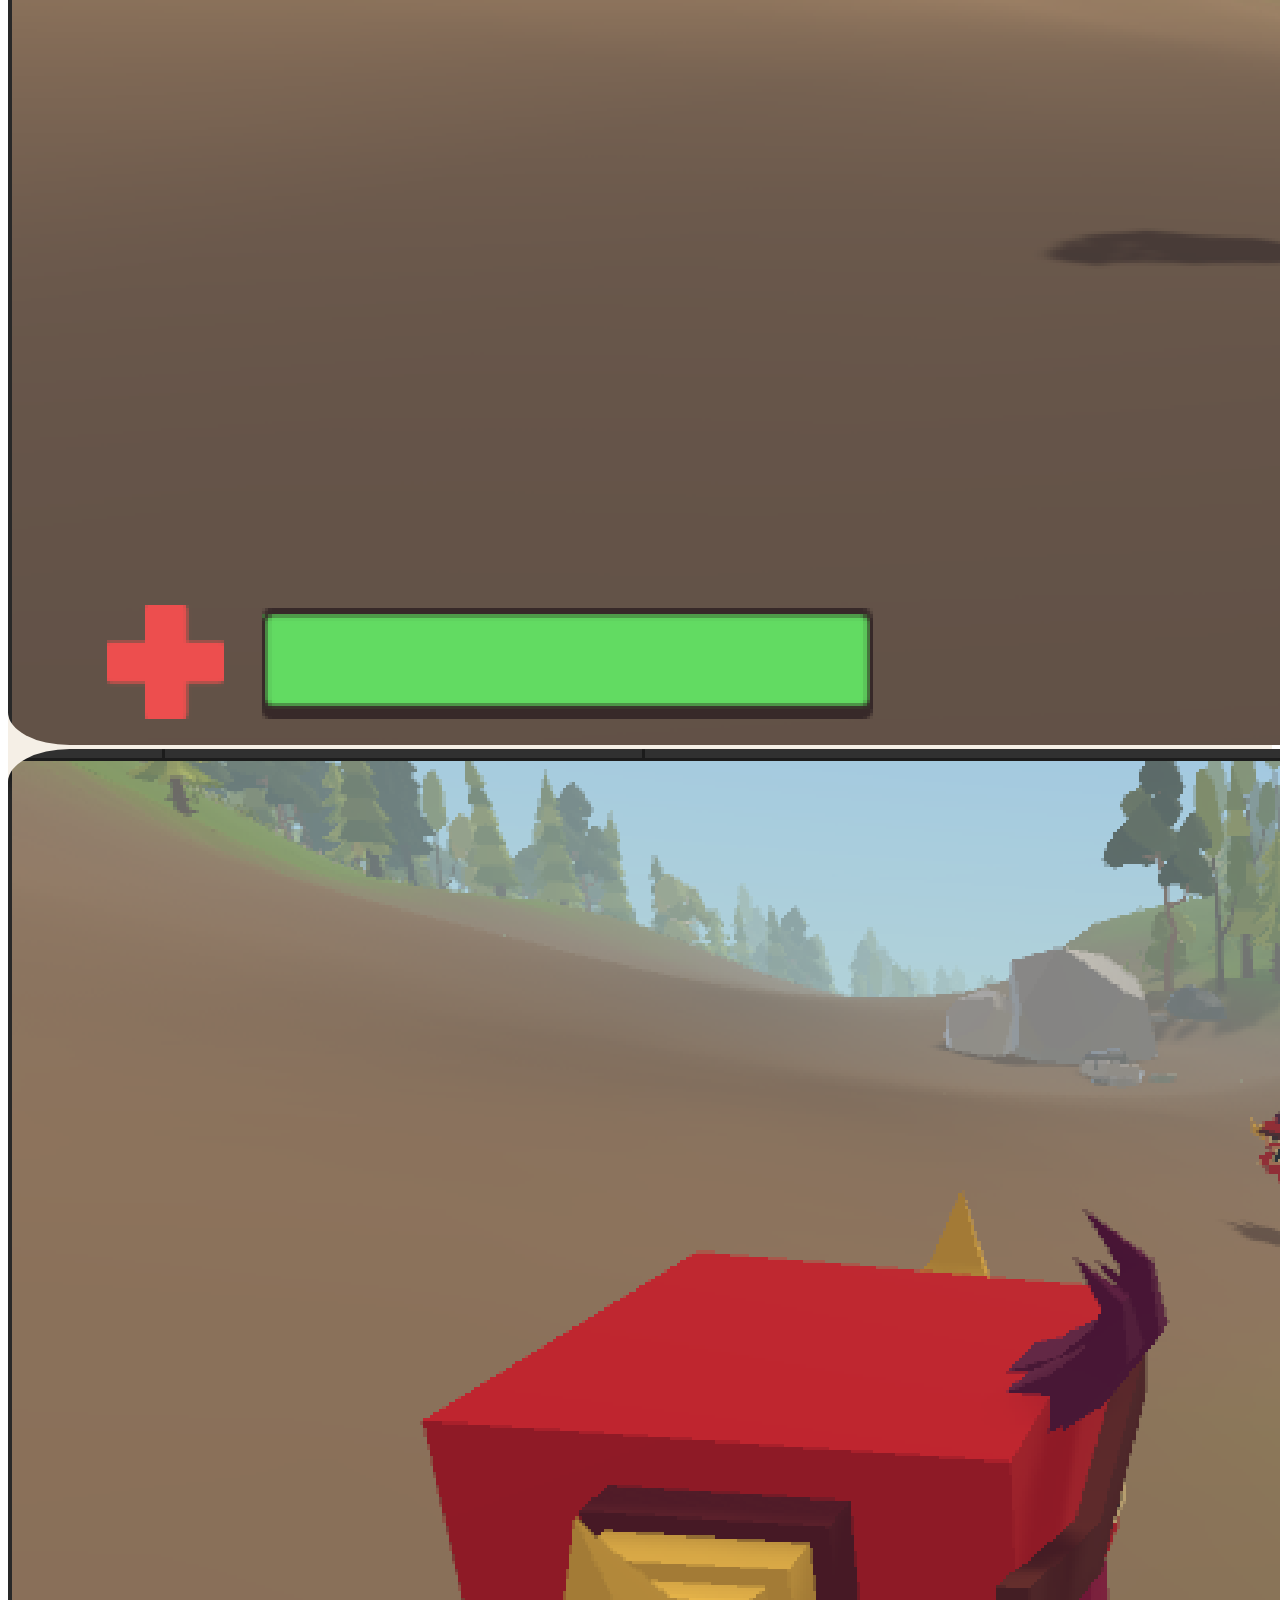
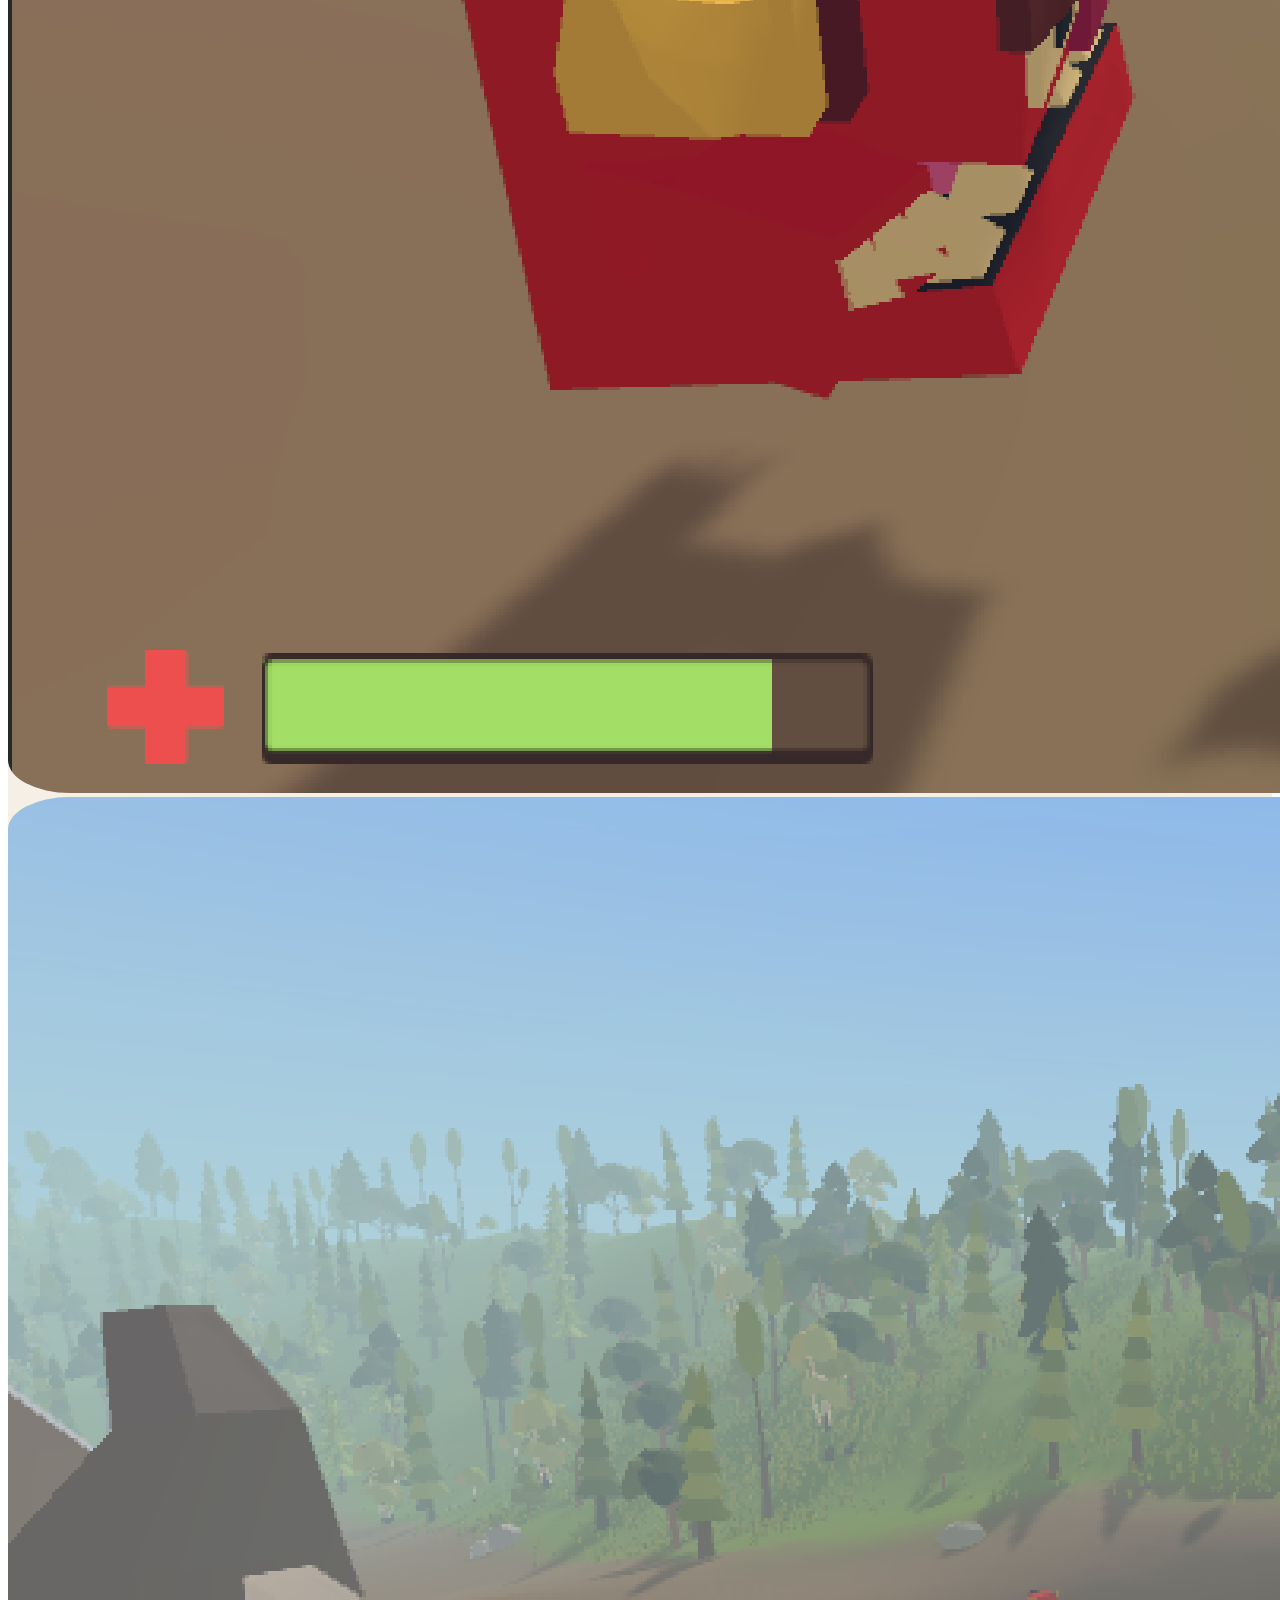
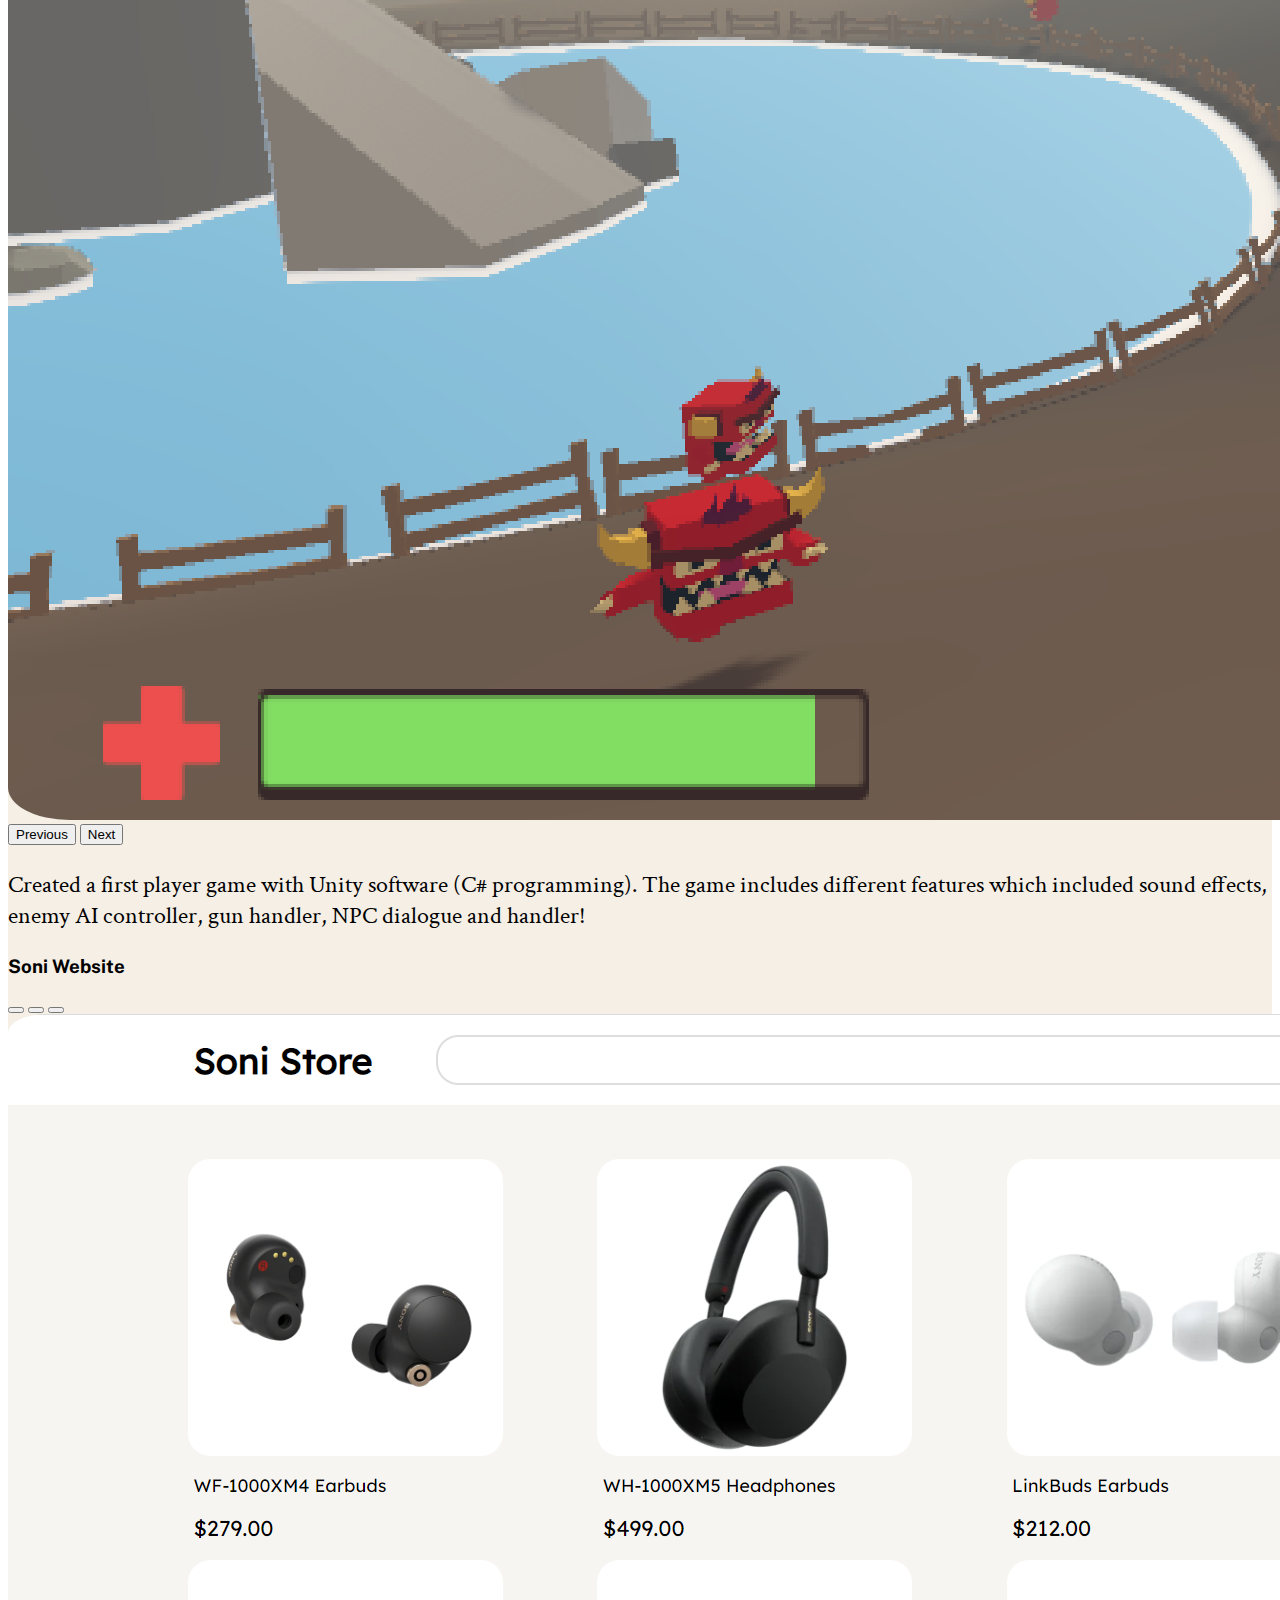
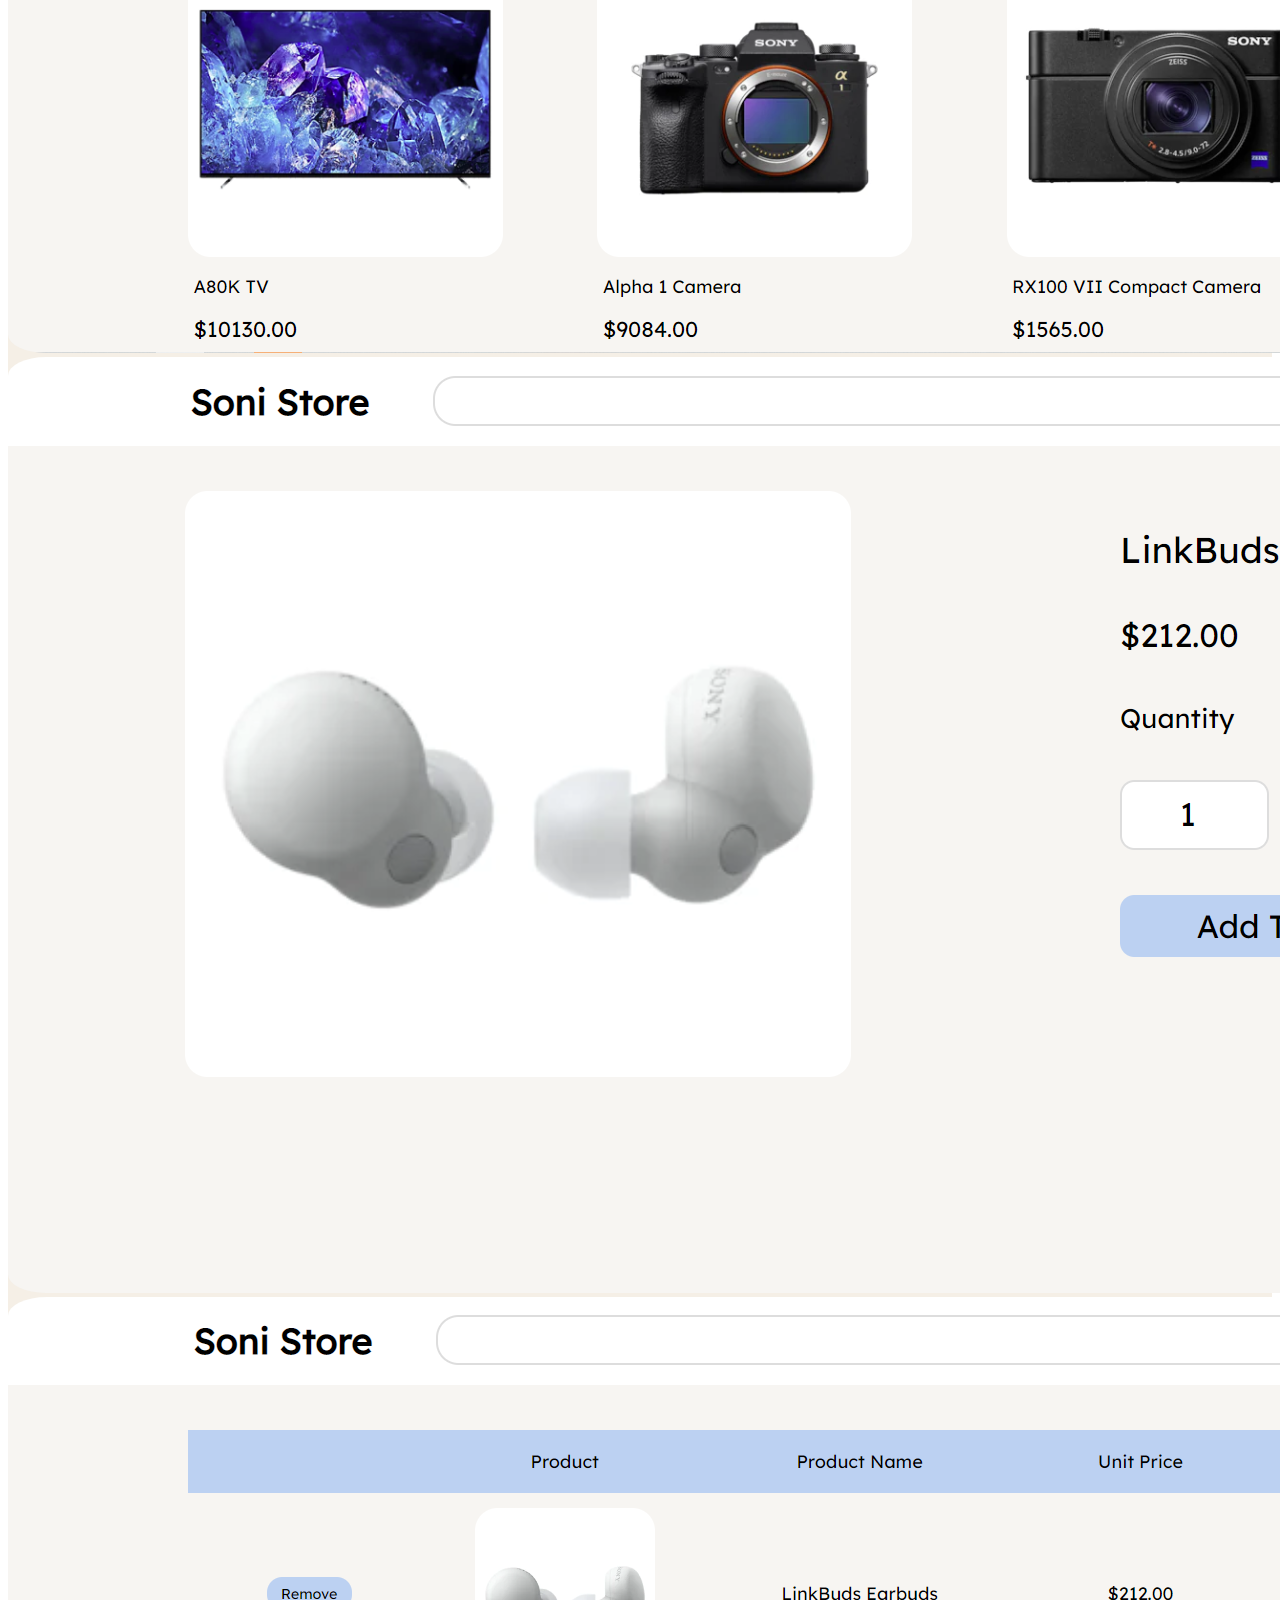
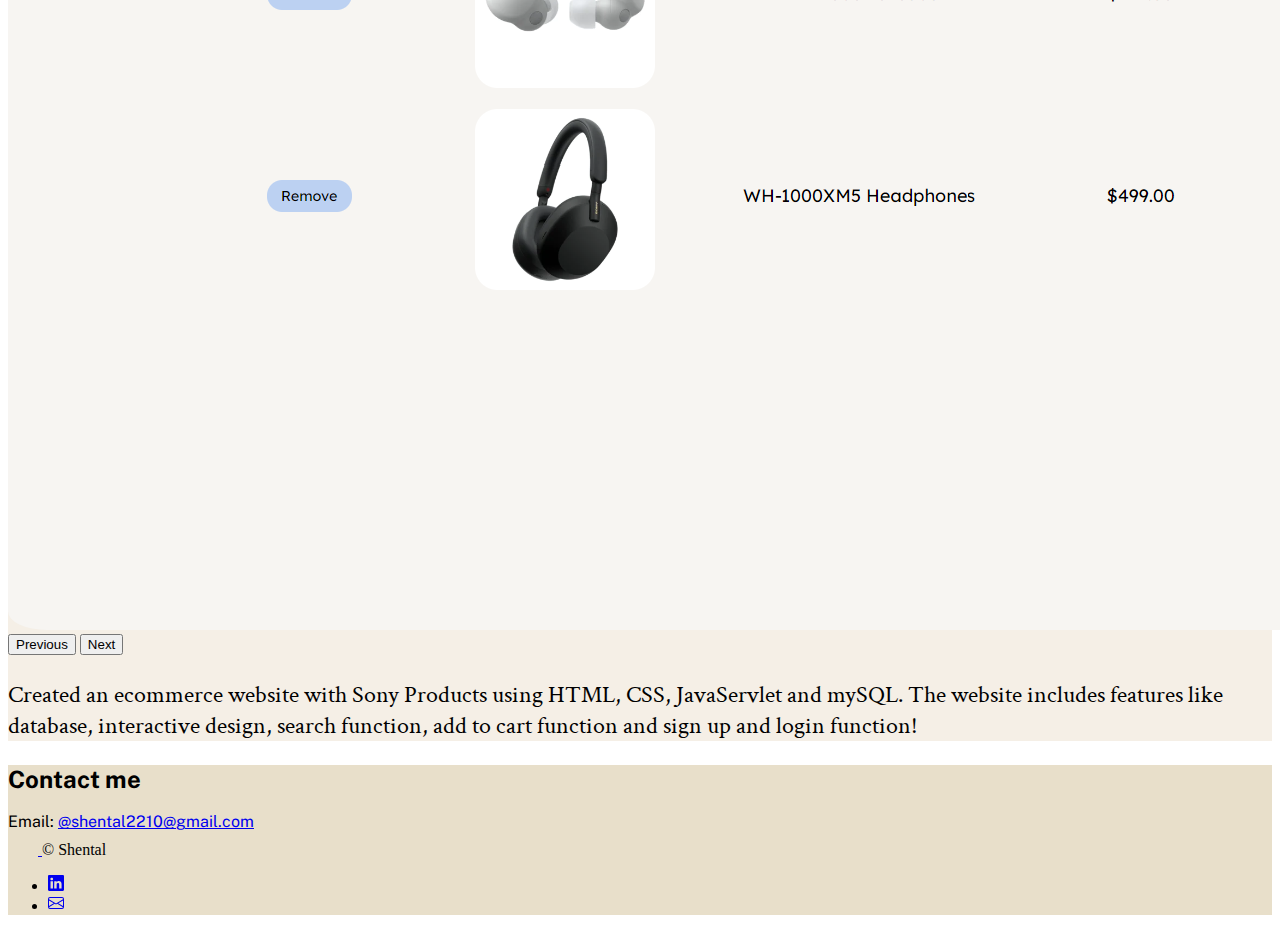
<file: Assets/index.html>
<!DOCTYPE html>
<html lang="en">

<head>
    <meta charset="UTF-8">
    <meta http-equiv="X-UA-Compatible" content="IE=edge">
    <meta name="viewport" content="width=device-width, initial-scale=1.0">
    <title>Shental Ang</title>
    <link rel="icon" type="image/x-icon" href="./Assets/images/shental-icon.jpg">
    <link href="https://cdn.jsdelivr.net/npm/bootstrap@5.3.0-alpha3/dist/css/bootstrap.min.css" rel="stylesheet"
        integrity="sha384-KK94CHFLLe+nY2dmCWGMq91rCGa5gtU4mk92HdvYe+M/SXH301p5ILy+dN9+nJOZ" crossorigin="anonymous">
    <link rel="preconnect" href="https://fonts.googleapis.com">
    <link rel="preconnect" href="https://fonts.gstatic.com" crossorigin>
    <link
        href="https://fonts.googleapis.com/css2?family=Crimson+Text&family=Libre+Baskerville&family=Public+Sans&display=swap"
        rel="stylesheet">
    <link href="./style.css" rel="stylesheet">
</head>

<body>
    <nav class="navbar navbar-expand-lg bg-body-tertiary">
        <div class="container-fluid">
            <a class="navbar-brand" href="#">Shental</a>
            <button class="navbar-toggler" type="button" data-bs-toggle="collapse"
                data-bs-target="#navbarSupportedContent" aria-controls="navbarSupportedContent" aria-expanded="false"
                aria-label="Toggle navigation">
                <span class="navbar-toggler-icon"></span>
            </button>
            <div class="collapse navbar-collapse" id="navbarSupportedContent">
                <ul class="navbar-nav me-auto mb-2 mb-lg-0">
                    <li class="nav-item">
                        <a class="nav-link active" aria-current="page" href="#about-me">ABOUT ME</a>
                    </li>
                    <li class="nav-item">
                        <a class="nav-link active" aria-current="page" href="#portfolio">PROJECTS</a>
                    </li>
                    <li class="nav-item">
                        <a class="nav-link active" href="./Assets/documents/Shental_Ang_Resume_2023.pdf">RESUME</a>
                    </li>

                </ul>
            </div>
        </div>
    </nav>
    <section id="title">
        <div class="container  px-4 py-5">
            <div class="row flex-lg-row-reverse align-items-center g-5 py-5">
                <div class="col-10 col-sm-8 col-lg-6">
                    <img src="./Assets/images/shental-shoot.jpg" class="d-block mx-lg-auto img-fluid"
                        alt="Bootstrap Themes" width="700" height="500" loading="lazy">
                </div>
                <div class="col-lg-6">
                    <h1 class="display-5 fw-bold text-body-emphasis lh-1 mb-3">Hello, I am Shental</h1>

                </div>
            </div>
        </div>
    </section>

    <section id="about-me">
        <div class="container py-5">
            <h2>About Me</h2>
            <p>I am currently a Year 3 student studying Information Engineering & Media with a
                second major in business at <span>Nanyang Technological University</span>! 
            </p>
            <p>
                I started to develop a passion for coding when I was in Junior College and I was given the opportunity to teach primary school students how to code fun games! This led me to continue my passion in University.
            </p>
            <p>
                Apart from coding, I also like to cook and bake! I am most proficient in cooking Korean, Japanese and Western dishes such as Kimchi Stew etc. I also enjoy baking different pastries such as macarons and brownies!
            </p>
        </div>
    </section>

    <section id="portfolio">
        <div class="container py-5">
            <h2>Projects</h2>
            <div class="container">
                <div class="row my-5">
                    <h3>CabinXpert</h3>
                    <div class="col-12 col-sm-6 my-3">
                        <div id="carouselExampleIndicators" class="carousel slide">
                            <div class="carousel-indicators">
                                <button type="button" data-bs-target="#carouselExampleIndicators" data-bs-slide-to="0"
                                    class="active" aria-current="true" aria-label="Slide 1"></button>
                                <button type="button" data-bs-target="#carouselExampleIndicators" data-bs-slide-to="1"
                                    aria-label="Slide 2"></button>
                                <button type="button" data-bs-target="#carouselExampleIndicators" data-bs-slide-to="2"
                                    aria-label="Slide 3"></button>
                                <button type="button" data-bs-target="#carouselExampleIndicators" data-bs-slide-to="2"
                                    aria-label="Slide 4"></button>
                            </div>
                            <div class="carousel-inner">
                                <div class="carousel-item active">
                                    <img src="./Assets/images/EnlightenU_Image1.png" class="d-block w-100"
                                        alt="EnlightenU picture 1">
                                </div>
                                <div class="carousel-item">
                                    <img src="./Assets/images/CabinXpert_Image2.png" class="d-block w-100"
                                        alt="CabinXpert picture 2">
                                </div>
                                <div class="carousel-item">
                                    <img src="./Assets/images/CabinXpert_Image3.png" class="d-block w-100"
                                        alt="CabinXpert picture 3">
                                </div>
                                <div class="carousel-item">
                                    <img src="./Assets/images/CabinXpert_Image4.png" class="d-block w-100"
                                        alt="CabinXpert picture 4">
                                </div>
                            </div>
                            <button class="carousel-control-prev" type="button"
                                data-bs-target="#carouselExampleIndicators" data-bs-slide="prev">
                                <span class="carousel-control-prev-icon" aria-hidden="true"></span>
                                <span class="visually-hidden">Previous</span>
                            </button>
                            <button class="carousel-control-next" type="button"
                                data-bs-target="#carouselExampleIndicators" data-bs-slide="next">
                                <span class="carousel-control-next-icon" aria-hidden="true"></span>
                                <span class="visually-hidden">Next</span>
                            </button>
                        </div>
                    </div>
                    <div class="col-12 col-sm-6 my-3">
                        <p>Participated in Singapore Airlines AppChallenge 2023 Wildcard category and my team chose the problem statement "Crew cabin members can be aware of emergency procedures, but unsure if they are doing it correctly. This makes training costly and less efficient, especially if they were to take repeated tests.". My team made the prototype app CabinXpert which aims to improve crew members' understanding of emergency procedures through virtual simulation! Check out our prototype <a href=https://www.figma.com/file/14FqvxL669tnw0Mos39UJM/Singapore-Airlines-AppChallenge-(Team-Rojak)?type=design&node-id=0%3A1&mode=design&t=eUwgIhXijuMPXTD1-1>here</a>! </p>
                    </div>
                </div>
                <div class="row my-5">
                    <h3>EnlightenU</h3>
                    <div class="col-12 col-sm-6 my-3">
                        <div id="carouselExampleIndicators2" class="carousel slide">
                            <div class="carousel-indicators">
                                <button type="button" data-bs-target="#carouselExampleIndicators2" data-bs-slide-to="0"
                                    class="active" aria-current="true" aria-label="Slide 1"></button>
                                <button type="button" data-bs-target="#carouselExampleIndicators2" data-bs-slide-to="1"
                                    aria-label="Slide 2"></button>
                                <button type="button" data-bs-target="#carouselExampleIndicators2" data-bs-slide-to="2"
                                    aria-label="Slide 3"></button>
                            </div>
                            <div class="carousel-inner">
                                <div class="carousel-item active">
                                    <img src="./Assets/images/EnlightenU_Image1.png" class="d-block w-100"
                                        alt="EnlightenU picture 1">
                                </div>
                                <div class="carousel-item">
                                    <img src="./Assets/images/EnlightenU_Image2.png" class="d-block w-100"
                                        alt="EnlightenU picture 2">
                                </div>
                                <div class="carousel-item">
                                    <img src="./Assets/images/EnlightenU_Image3.png" class="d-block w-100"
                                        alt="EnlightenU picture 3">
                                </div>
                            </div>
                            <button class="carousel-control-prev" type="button"
                                data-bs-target="#carouselExampleIndicators2" data-bs-slide="prev">
                                <span class="carousel-control-prev-icon" aria-hidden="true"></span>
                                <span class="visually-hidden">Previous</span>
                            </button>
                            <button class="carousel-control-next" type="button"
                                data-bs-target="#carouselExampleIndicators2" data-bs-slide="next">
                                <span class="carousel-control-next-icon" aria-hidden="true"></span>
                                <span class="visually-hidden">Next</span>
                            </button>
                        </div>
                    </div>
                    <div class="col-12 col-sm-6 my-3">
                        <p>Participated in DSTA Brainhack Code_exp 2023 and the problem statement is "How can gamification improve employee experience?". My team made the prototype app EnlightenU which incorporated learning and gamificaiton together! Check out our prototype <a href=https://www.figma.com/file/0Y45Oz3IOoScq7F2qzMcg3/DSTA-Code-exp-2023-Cat-2-Group-70-Prototype?type=design&node-id=87%3A323&mode=design&t=LSyE2SX0fNsZSyWi-1>here</a>! </p>
                    </div>
                </div>
                <div class="row my-5">
                    <h3>Unity Game</h3>
                    <div class="col-12 col-sm-6 my-3">
                        <div id="carouselExampleIndicators3" class="carousel slide">
                            <div class="carousel-indicators">
                                <button type="button" data-bs-target="#carouselExampleIndicators3" data-bs-slide-to="0"
                                    class="active" aria-current="true" aria-label="Slide 1"></button>
                                <button type="button" data-bs-target="#carouselExampleIndicators3" data-bs-slide-to="1"
                                    aria-label="Slide 2"></button>
                                <button type="button" data-bs-target="#carouselExampleIndicators3" data-bs-slide-to="2"
                                    aria-label="Slide 3"></button>
                            </div>
                            <div class="carousel-inner">
                                <div class="carousel-item active">
                                    <img src="./Assets/images/unity-game-1.png" class="d-block w-100"
                                        alt="unity game picture 1">
                                </div>
                                <div class="carousel-item">
                                    <img src="./Assets/images/unity-game-2.png" class="d-block w-100"
                                        alt="unity game picture 2">
                                </div>
                                <div class="carousel-item">
                                    <img src="./Assets/images/unity-game-3.png" class="d-block w-100"
                                        alt="unity game picture 3">
                                </div>
                            </div>
                            <button class="carousel-control-prev" type="button"
                                data-bs-target="#carouselExampleIndicators3" data-bs-slide="prev">
                                <span class="carousel-control-prev-icon" aria-hidden="true"></span>
                                <span class="visually-hidden">Previous</span>
                            </button>
                            <button class="carousel-control-next" type="button"
                                data-bs-target="#carouselExampleIndicators3" data-bs-slide="next">
                                <span class="carousel-control-next-icon" aria-hidden="true"></span>
                                <span class="visually-hidden">Next</span>
                            </button>
                        </div>
                    </div>
                    <div class="col-12 col-sm-6 my-3">
                        <p>Created a first player game with <span>Unity</span> software (<span>C# programming</span>). The game includes different features which included sound effects, enemy AI controller, gun handler, NPC dialogue and handler!
                             </p>
                    </div>
                </div>
                <div class="row my-5">
                    <h3>Soni Website</h3>
                    <div class="col-12 col-sm-6 my-3">
                        <div id="carouselExampleIndicators4" class="carousel slide">
                            <div class="carousel-indicators">
                                <button type="button" data-bs-target="#carouselExampleIndicators4" data-bs-slide-to="0"
                                    class="active" aria-current="true" aria-label="Slide 1"></button>
                                <button type="button" data-bs-target="#carouselExampleIndicators4" data-bs-slide-to="1"
                                    aria-label="Slide 2"></button>
                                <button type="button" data-bs-target="#carouselExampleIndicators4" data-bs-slide-to="2"
                                    aria-label="Slide 3"></button>
                            </div>
                            <div class="carousel-inner">
                                <div class="carousel-item active">
                                    <img src="./Assets/images/sonistore-1.png" class="d-block w-100"
                                        alt="unity game picture 1">
                                </div>
                                <div class="carousel-item">
                                    <img src="./Assets/images/sonistore-2.png" class="d-block w-100"
                                        alt="unity game picture 2">
                                </div>
                                <div class="carousel-item">
                                    <img src="./Assets/images/sonistore-3.png" class="d-block w-100"
                                        alt="unity game picture 3">
                                </div>
                            </div>
                            <button class="carousel-control-prev" type="button"
                                data-bs-target="#carouselExampleIndicators4" data-bs-slide="prev">
                                <span class="carousel-control-prev-icon" aria-hidden="true"></span>
                                <span class="visually-hidden">Previous</span>
                            </button>
                            <button class="carousel-control-next" type="button"
                                data-bs-target="#carouselExampleIndicators4" data-bs-slide="next">
                                <span class="carousel-control-next-icon" aria-hidden="true"></span>
                                <span class="visually-hidden">Next</span>
                            </button>
                        </div>
                    </div>
                    <div class="col-12 col-sm-6 my-3">
                        <p>Created an ecommerce website with Sony Products using <span>HTML, CSS, JavaServlet and mySQL</span>. The website
                            includes features like database, interactive design, search function, add to cart function and sign up and login function!
                        </p>
                    </div>
                </div>
            </div>
        </div>
    </section>

    <section id="contact-me">
        <div class="container py-5">
            <h2>Contact me</h2>
            <p>Email: <a href="mailto: shental2210@gmail.com">@shental2210@gmail.com</a></p>
        </div>
    </section>

    <section id="footer">
        <div class="container">
            <footer class="d-flex flex-wrap justify-content-between align-items-center py-3 border-top">
                <div class="col-md-4 d-flex align-items-center">
                    <a href="/" class="mb-3 me-2 mb-md-0 text-body-secondary text-decoration-none lh-1">
                        <svg class="bi" width="30" height="24">
                            <use xlink:href="#bootstrap"></use>
                        </svg>
                    </a>
                    <span class="mb-3 mb-md-0 text-body-secondary">© Shental </span>
                </div>
                <ul class="nav col-md-4 justify-content-end list-unstyled d-flex">
                    <li class="ms-3"><a class="text-body-secondary"
                            href="https://www.linkedin.com/in/shental-ang-058509271/">
                            <svg xmlns="http://www.w3.org/2000/svg" width="16" height="16" fill="currentColor"
                                class="bi bi-linkedin" viewBox="0 0 16 16">
                                <path
                                    d="M0 1.146C0 .513.526 0 1.175 0h13.65C15.474 0 16 .513 16 1.146v13.708c0 .633-.526 1.146-1.175 1.146H1.175C.526 16 0 15.487 0 14.854V1.146zm4.943 12.248V6.169H2.542v7.225h2.401zm-1.2-8.212c.837 0 1.358-.554 1.358-1.248-.015-.709-.52-1.248-1.342-1.248-.822 0-1.359.54-1.359 1.248 0 .694.521 1.248 1.327 1.248h.016zm4.908 8.212V9.359c0-.216.016-.432.08-.586.173-.431.568-.878 1.232-.878.869 0 1.216.662 1.216 1.634v3.865h2.401V9.25c0-2.22-1.184-3.252-2.764-3.252-1.274 0-1.845.7-2.165 1.193v.025h-.016a5.54 5.54 0 0 1 .016-.025V6.169h-2.4c.03.678 0 7.225 0 7.225h2.4z" />
                            </svg></a></li>
                    <li class="ms-3"><a class="text-body-secondary" href="mailto: shental2210@gmail.com">
                            <svg xmlns="http://www.w3.org/2000/svg" width="16" height="16" fill="currentColor"
                                class="bi bi-envelope" viewBox="0 0 16 16">
                                <path
                                    d="M0 4a2 2 0 0 1 2-2h12a2 2 0 0 1 2 2v8a2 2 0 0 1-2 2H2a2 2 0 0 1-2-2V4Zm2-1a1 1 0 0 0-1 1v.217l7 4.2 7-4.2V4a1 1 0 0 0-1-1H2Zm13 2.383-4.708 2.825L15 11.105V5.383Zm-.034 6.876-5.64-3.471L8 9.583l-1.326-.795-5.64 3.47A1 1 0 0 0 2 13h12a1 1 0 0 0 .966-.741ZM1 11.105l4.708-2.897L1 5.383v5.722Z" />
                            </svg>
                            </svg></a></li>

                </ul>
            </footer>
        </div>
    </section>

    <script src="https://cdn.jsdelivr.net/npm/bootstrap@5.3.0-alpha3/dist/js/bootstrap.bundle.min.js"
        integrity="sha384-ENjdO4Dr2bkBIFxQpeoTz1HIcje39Wm4jDKdf19U8gI4ddQ3GYNS7NTKfAdVQSZe"
        crossorigin="anonymous"></script>
</body>

</html>
</file>
<file: style.css>
nav,
h2,
h3 {
    font-family: 'Public Sans', sans-serif;
    font-weight: bold;
}

p {
    font-family: 'Crimson Text', serif;
    font-size: 1.50rem;
}

#title,
#portfolio {
    background-color: #F5EFE6;
}

#title img {
    border-radius: 5%;
}

#title h1 {
    font-family: 'Public Sans', sans-serif;
    font-size: 4rem;
}

#about-me span, #portfolio span {
    color: #4d8fd1;
}

#portfolio img {
    border-radius: 2%;
}

#contact-me,
#footer {
    background-color: #E8DFCA;
}

#contact-me p {
    font-family: 'Public Sans', sans-serif;
    font-size: 1rem;
    margin-bottom: 0;
}
</file>
<file: Assets/style.css>
nav,
h2,
h3 {
    font-family: 'Public Sans', sans-serif;
    font-weight: bold;
}

p {
    font-family: 'Crimson Text', serif;
    font-size: 1.50rem;
}

#title,
#portfolio {
    background-color: #F5EFE6;
}

#title img {
    border-radius: 5%;
}

#title h1 {
    font-family: 'Public Sans', sans-serif;
    font-size: 4rem;
}

#about-me span {
    color: #4d8fd1;
}

#portfolio img {
    border-radius: 2%;
}

#contact-me,
#footer {
    background-color: #E8DFCA;
}

#contact-me p {
    font-family: 'Public Sans', sans-serif;
    font-size: 1rem;
    margin-bottom: 0;
}
</file>
